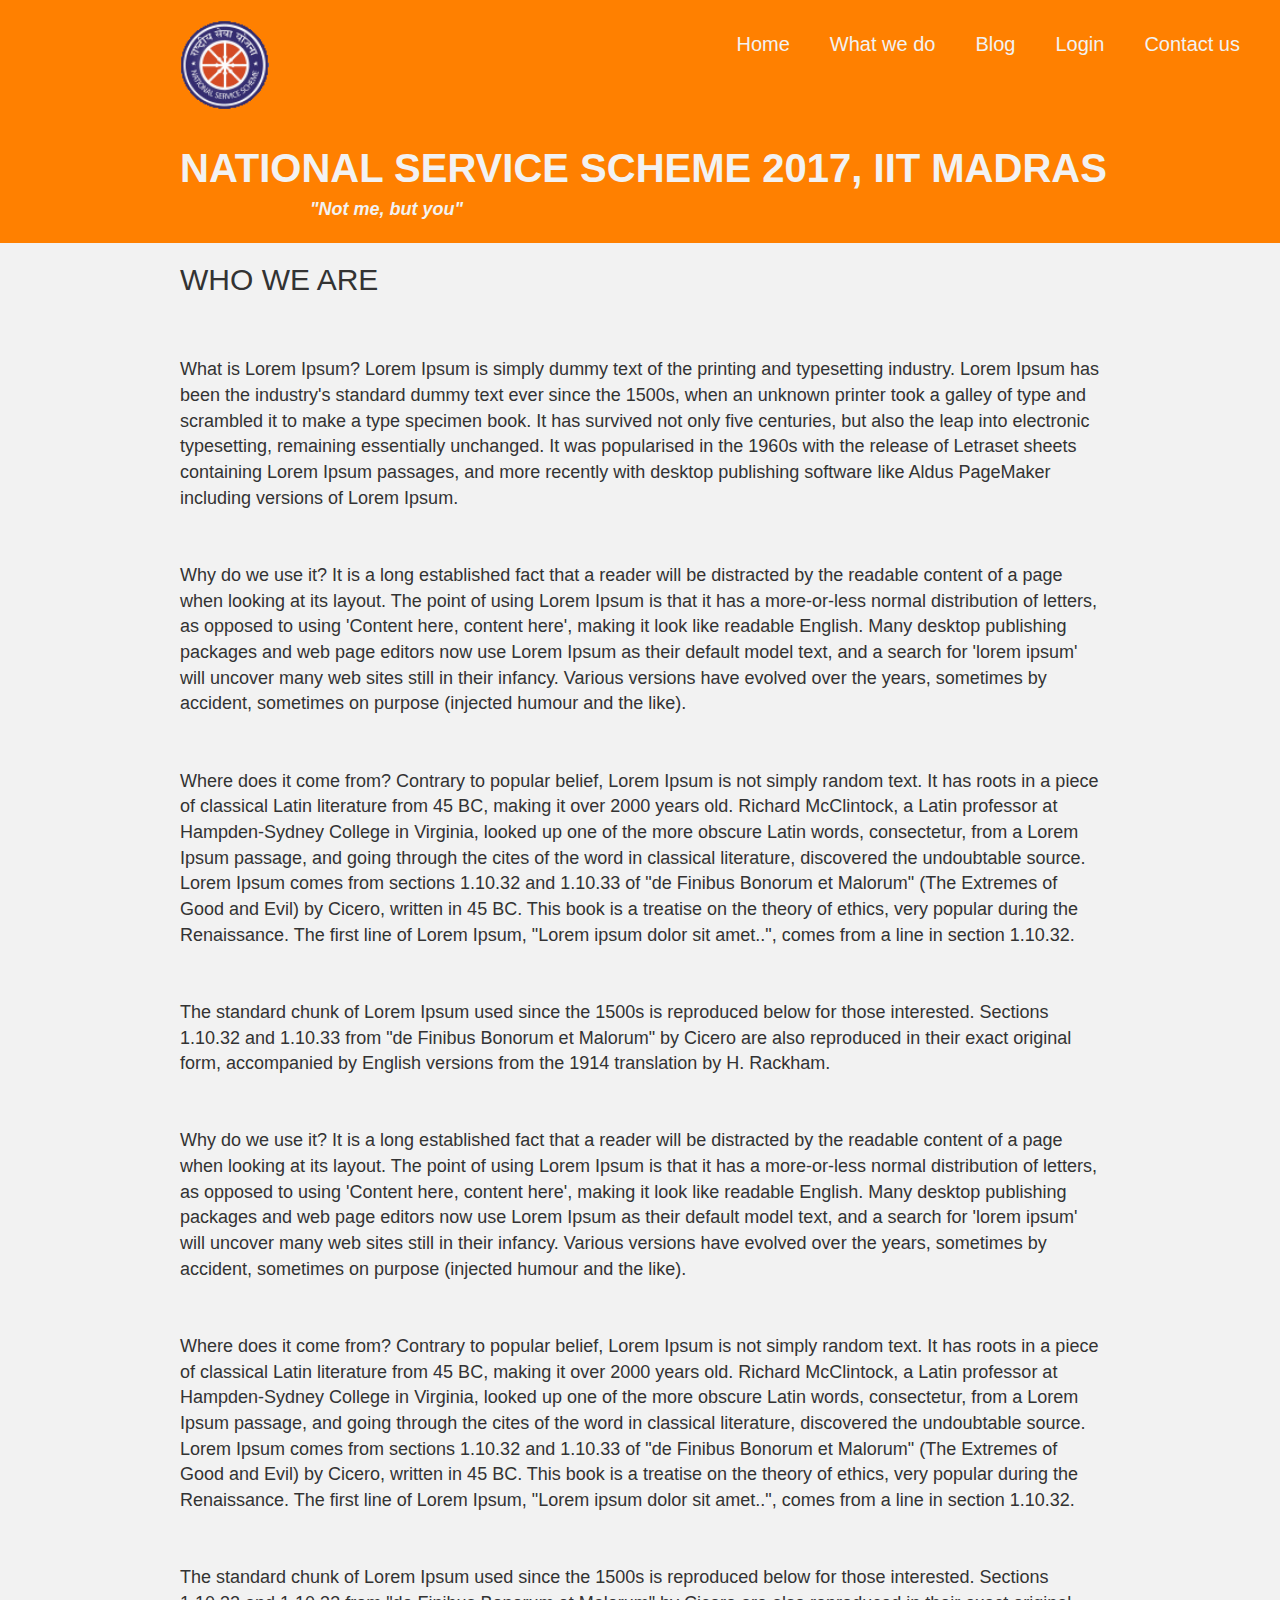
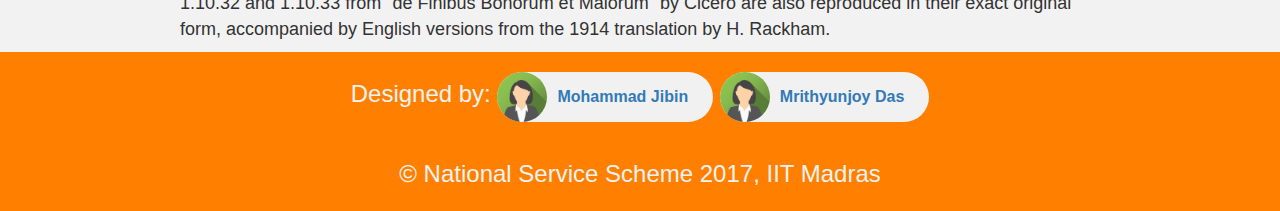
<file: index.html>
<!DOCTYPE html>
<html>
<head>

	<meta charset="utf-8">
	<meta name="viewport" content="width=device-width, initial-scale=1">
	<link rel="stylesheet" href="https://maxcdn.bootstrapcdn.com/bootstrap/3.3.7/css/bootstrap.min.css">	
	<link rel="stylesheet" href="stsh.css">
	<link rel="shortcut icon" type="image/x-icon" href="nss-symbol.gif" />
	<script src="https://ajax.googleapis.com/ajax/libs/jquery/3.2.1/jquery.min.js"></script>
	<script src="https://maxcdn.bootstrapcdn.com/bootstrap/3.3.7/js/bootstrap.min.js"></script>
	<title>National Service Scheme 2017</title>

</head>

<body>

	<div class="topnav" id="myTopnav" style="padding:20px 20px 20px 180px">
		<img src="nss-symbol.gif" height="90"; width="90"></img>
		<a href="contact6.html">Contact us</a>
		<a href="login1.html">Login</a>
		<a href="blog1.html">Blog</a>
		<a href="about.html">What we do</a>
		<a href="#home">Home</a>
		<a href="javascript:void(0);" style="font-size:15px;" class="icon" onclick="myFunction()">&#9776;</a>
	</div>

	<header class="extranav" id="home">
	<b>NATIONAL SERVICE SCHEME 2017, IIT MADRAS
	<div style="font-size:18px; padding-left:130px; padding-bottom:20px"><i>"Not me, but you"</i></div></b>
	</header>

	<h2 style="padding-left:180px">WHO WE ARE</h2>
	<p style="font-size:18px; padding:0px 180px 0px 180px">
	<br><br>
	What is Lorem Ipsum?
	Lorem Ipsum is simply dummy text of the printing and typesetting industry. Lorem Ipsum has been the industry's standard dummy text ever since the 1500s, when an unknown printer took a galley of type and scrambled it to make a type specimen book. It has survived not only five centuries, but also the leap into electronic typesetting, remaining essentially unchanged. It was popularised in the 1960s with the release of Letraset sheets containing Lorem Ipsum passages, and more recently with desktop publishing software like Aldus PageMaker including versions of Lorem Ipsum.
	<br><br><br>
	Why do we use it?
	It is a long established fact that a reader will be distracted by the readable content of a page when looking at its layout. The point of using Lorem Ipsum is that it has a more-or-less normal distribution of letters, as opposed to using 'Content here, content here', making it look like readable English. Many desktop publishing packages and web page editors now use Lorem Ipsum as their default model text, and a search for 'lorem ipsum' will uncover many web sites still in their infancy. Various versions have evolved over the years, sometimes by accident, sometimes on purpose (injected humour and the like).
	<br><br><br>
	Where does it come from?
	Contrary to popular belief, Lorem Ipsum is not simply random text. It has roots in a piece of classical Latin literature from 45 BC, making it over 2000 years old. Richard McClintock, a Latin professor at Hampden-Sydney College in Virginia, looked up one of the more obscure Latin words, consectetur, from a Lorem Ipsum passage, and going through the cites of the word in classical literature, discovered the undoubtable source. Lorem Ipsum comes from sections 1.10.32 and 1.10.33 of "de Finibus Bonorum et Malorum" (The Extremes of Good and Evil) by Cicero, written in 45 BC. This book is a treatise on the theory of ethics, very popular during the Renaissance. The first line of Lorem Ipsum, "Lorem ipsum dolor sit amet..", comes from a line in section 1.10.32.
	<br><br><br>
	The standard chunk of Lorem Ipsum used since the 1500s is reproduced below for those interested. Sections 1.10.32 and 1.10.33 from "de Finibus Bonorum et Malorum" by Cicero are also reproduced in their exact original form, accompanied by English versions from the 1914 translation by H. Rackham.
	<br><br><br>
	Why do we use it?
	It is a long established fact that a reader will be distracted by the readable content of a page when looking at its layout. The point of using Lorem Ipsum is that it has a more-or-less normal distribution of letters, as opposed to using 'Content here, content here', making it look like readable English. Many desktop publishing packages and web page editors now use Lorem Ipsum as their default model text, and a search for 'lorem ipsum' will uncover many web sites still in their infancy. Various versions have evolved over the years, sometimes by accident, sometimes on purpose (injected humour and the like).
	<br><br><br>
	Where does it come from?
	Contrary to popular belief, Lorem Ipsum is not simply random text. It has roots in a piece of classical Latin literature from 45 BC, making it over 2000 years old. Richard McClintock, a Latin professor at Hampden-Sydney College in Virginia, looked up one of the more obscure Latin words, consectetur, from a Lorem Ipsum passage, and going through the cites of the word in classical literature, discovered the undoubtable source. Lorem Ipsum comes from sections 1.10.32 and 1.10.33 of "de Finibus Bonorum et Malorum" (The Extremes of Good and Evil) by Cicero, written in 45 BC. This book is a treatise on the theory of ethics, very popular during the Renaissance. The first line of Lorem Ipsum, "Lorem ipsum dolor sit amet..", comes from a line in section 1.10.32.
	<br><br><br>
	The standard chunk of Lorem Ipsum used since the 1500s is reproduced below for those interested. Sections 1.10.32 and 1.10.33 from "de Finibus Bonorum et Malorum" by Cicero are also reproduced in their exact original form, accompanied by English versions from the 1914 translation by H. Rackham.</p>
	
	<footer class="site-footer">
		
		Designed by: 
		<div class="chip">
			<a href="MoJi7.html">
				<img src="img_avatar2.png" alt="Person" width="96" height="96">
				<b>Mohammad Jibin</b>
			</a>
		</div>
		<div class="chip"">
			<a href="JDas.html">
				<img src="img_avatar2.png" alt="Person" width="96" height="96">
				<b>Mrithyunjoy Das</b>
			</a>
		</div>
		<br><br>
		<center>© National Service Scheme 2017, IIT Madras</center>
		
	</footer>
	
	<script>
	
		function myFunction() {
		var x = document.getElementById("myTopnav");
		if (x.className === "topnav") {
			x.className += " responsive";
		} else {
			x.className = "topnav";
		}
	}
	
	</script>
	
</body>

</html>
</file>
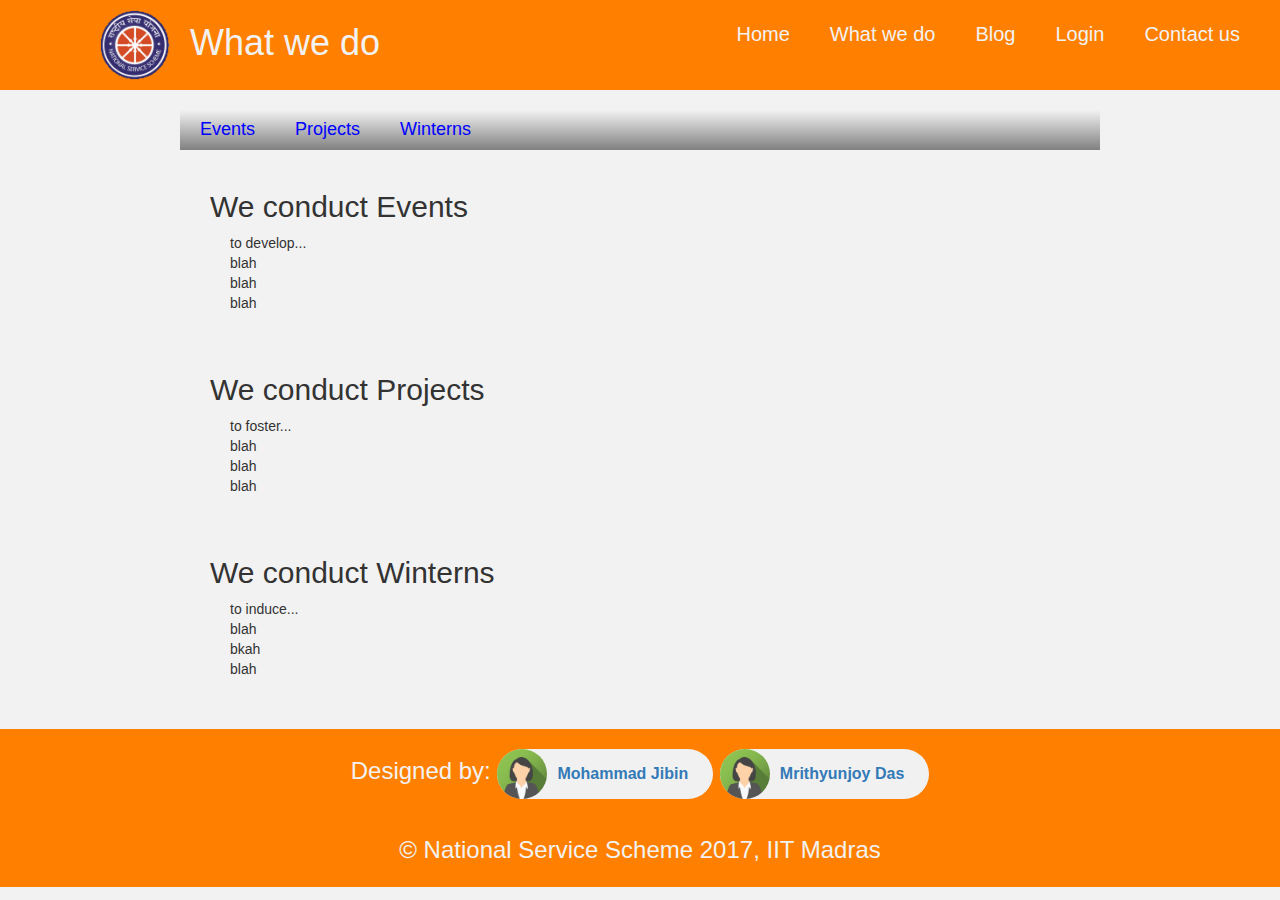
<file: about.html>
﻿<!DOCTYPE html>
<html>
<head>

	<meta charset="utf-8">
	<meta name="viewport" content="width=device-width, initial-scale=1">
	<link rel="stylesheet" href="https://maxcdn.bootstrapcdn.com/bootstrap/3.3.7/css/bootstrap.min.css">	
	<link rel="stylesheet" href="stsh.css">
	<link rel="shortcut icon" type="image/x-icon" href="nss-symbol.gif" />
	<script src="https://ajax.googleapis.com/ajax/libs/jquery/3.2.1/jquery.min.js"></script>
	<script src="https://maxcdn.bootstrapcdn.com/bootstrap/3.3.7/js/bootstrap.min.js"></script>
	<title>National Service Scheme 2017</title>

<style>

ul {
    list-style-type: none;
    margin: 0;
    padding: 0;
    overflow: hidden;
}

li {
    float: left;
}

li a {
	color: blue;
    display: block;
    padding: 8px;
	text-align: center;
	padding: 10px 20px;
	text-decoration: none;
}

li a.active {
    background-color: #4CAF50;
    color: white;
}

li a:hover:not(.active) {
    background-color: #ccc;
    color: white;
}

#grad1 {
    background: #f2f2f2; /* For browsers that do not support gradients */
    background: -webkit-linear-gradient(#f2f2f2, greyw); /* For Safari 5.1 to 6.0 */
    background: -o-linear-gradient(#f2f2f2, grey); /* For Opera 11.1 to 12.0 */
    background: -moz-linear-gradient(#f2f2f2, grey); /* For Firefox 3.6 to 15 */
    background: linear-gradient(#f2f2f2, grey); /* Standard syntax (must be last) */
}

.adj {
	padding: 0px 180px 0px 30px;
}

</style>
</head>
<body>

	<div class="topnav" id="myTopnav" style="padding:10px 20px 10px 100px">
		<img src="nss-symbol.gif" height="70"; width="70"></img>What we do
		<a href="contact6.html">Contact us</a>
		<a href="login1.html">Login</a>
		<a href="blog1.html">Blog</a>
		<a href="about.html">What we do</a>
		<a href="index.html">Home</a>
		<a href="javascript:void(0);" style="font-size:15px;" class="icon" onclick="myFunction()">&#9776;</a>
	</div>

<div style="padding:100px 180px 0px 180px">
<div id="grad1">
	<h4>
		<ul>
			<li class="active" style="display:none"><a data-toggle="tab" href="#home"></a></li>
			<li><a data-toggle="tab" href="#events">Events</a></li>
			<li><a data-toggle="tab" href="#projects">Projects</a></li>
			<li><a data-toggle="tab" href="#winterns">Winterns</a></li>
		</ul>
    </h4>
</div>
<div class="adj">

			<div class="tab-content">

				<div id="home" class="tab-pane fade in active">
				
					<h2 style="padding-top:20px">We conduct Events</h2><p style="padding-left:20px">to develop...<br>blah<br>blah<br>blah<br><br><br></p>
					<h2>We conduct Projects</h2><p style="padding-left:20px">to foster...<br>blah<br>blah<br>blah<br><br><br></p>
					<h2>We conduct Winterns</h2><p style="padding-left:20px">to induce...<br>blah<br>bkah<br>blah<br><br><br></p>
					
				</div>

				<div id="events" class="tab-pane fade" style="height:400px">

					<h3>Events</h3>

					<p>Lorem ipsum dolor sit amet, consectetur adipisicing elit, sed do eiusmod tempor incididunt ut labore et dolore magna aliqua.</p>
    			</div>

				<div id="projects" class="tab-pane fade" style="height:400px">

					<h3>Projects</h3>

					<p>Ut enim ad minim veniam, quis nostrud exercitation ullamco laboris nisi ut aliquip ex ea commodo consequat.</p>

				</div>

				<div id="winterns" class="tab-pane fade" style="height:400px">

					<h3>Winterns</h3>

					<p>Sed ut perspiciatis unde omnis iste natus error sit voluptatem accusantium doloremque laudantium, totam rem aperiam.</p>

				</div>

			</div>

</div>
</div>

	<footer class="site-footer">
		
		Designed by: 
		<div class="chip">
			<a href="MoJi7.html">
				<img src="img_avatar2.png" alt="Person" width="96" height="96">
				<b>Mohammad Jibin</b>
			</a>
		</div>
		<div class="chip"">
			<a href="JDas.html">
				<img src="img_avatar2.png" alt="Person" width="96" height="96">
				<b>Mrithyunjoy Das</b>
			</a>
		</div>
		<br><br>
		<center>© National Service Scheme 2017, IIT Madras</center>
		
	</footer>
	
	<script>
	
		function myFunction() {
		var x = document.getElementById("myTopnav");
		if (x.className === "topnav") {
			x.className += " responsive";
		} else {
			x.className = "topnav";
		}
	}
	
	</script>
	
</body>
</html>
</file>
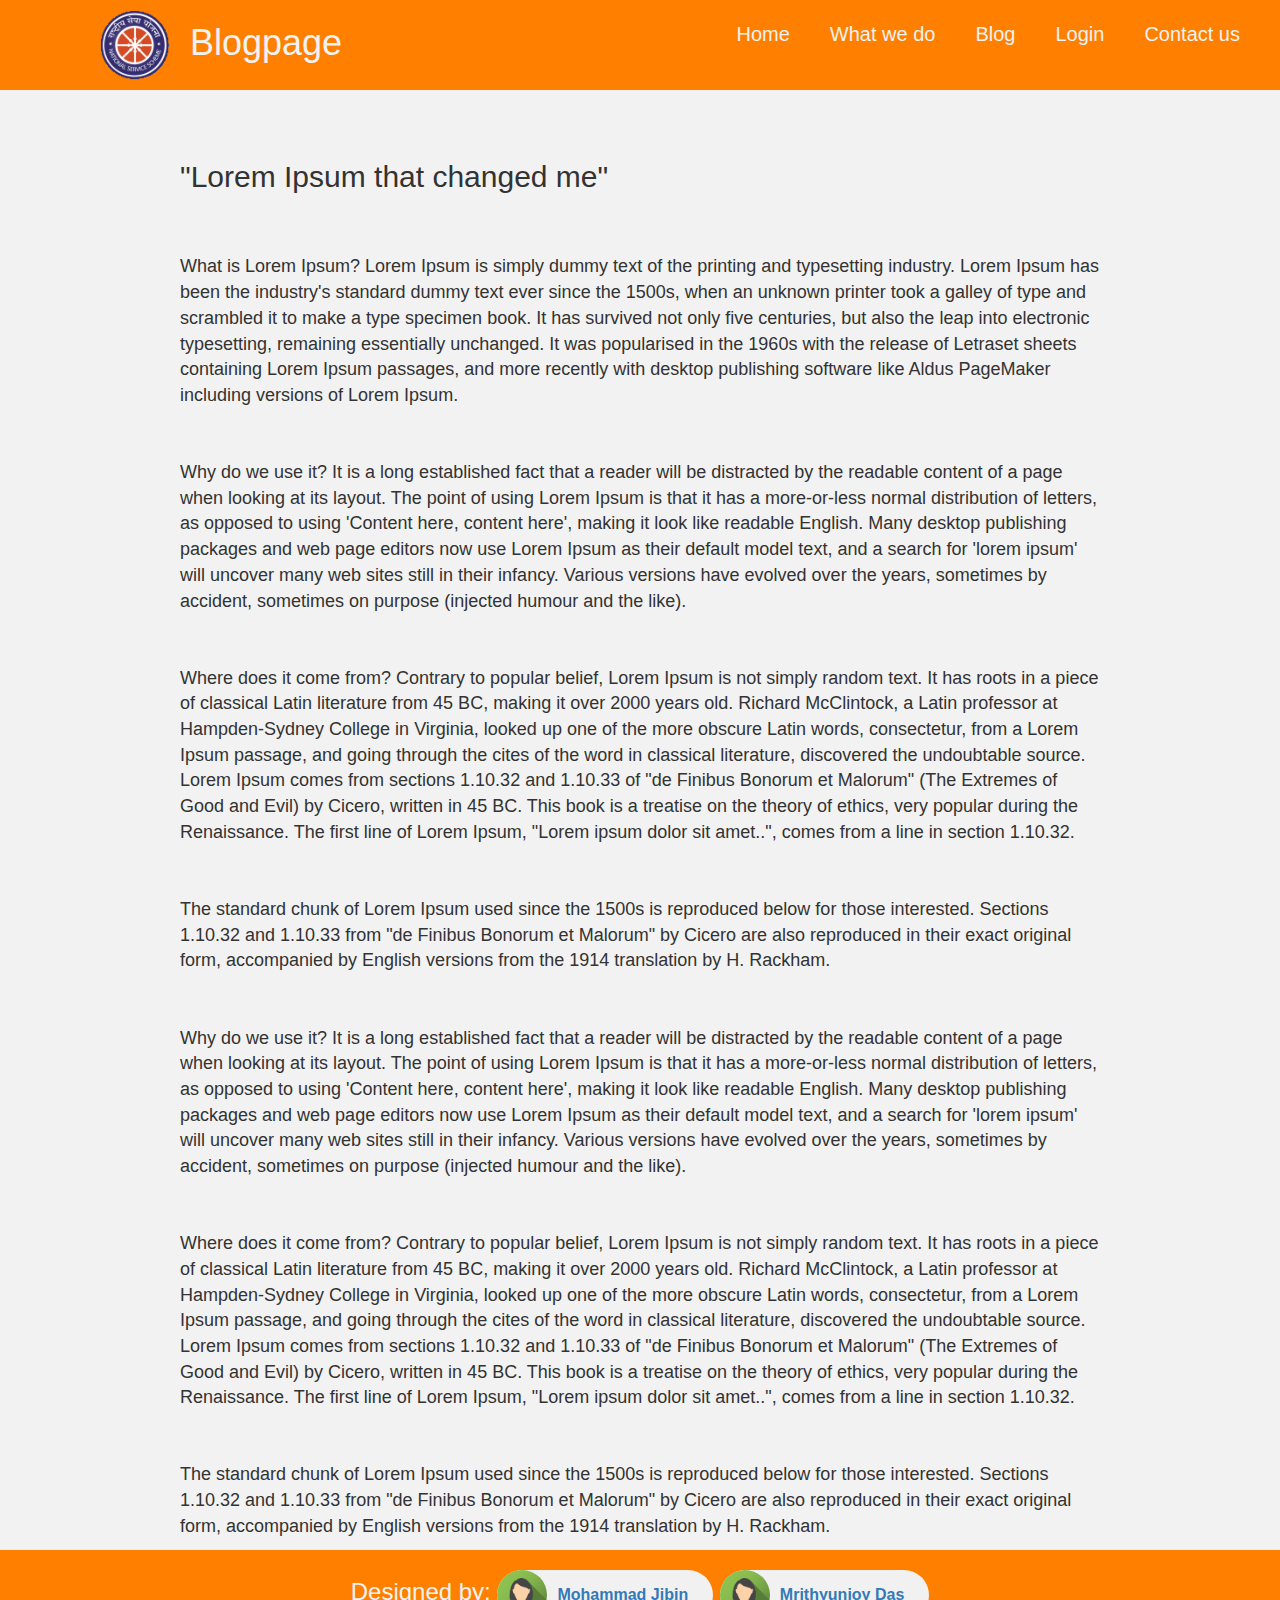
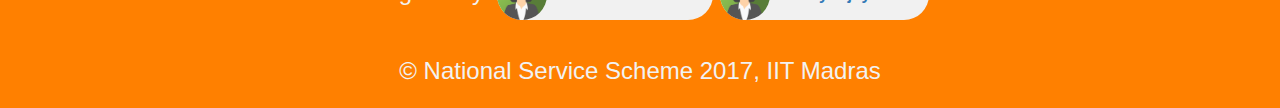
<file: blog1.html>
﻿<!DOCTYPE html>
<html>
<head>

	<meta charset="utf-8">
	<meta name="viewport" content="width=device-width, initial-scale=1">
	<link rel="stylesheet" href="https://maxcdn.bootstrapcdn.com/bootstrap/3.3.7/css/bootstrap.min.css">	
	<link rel="stylesheet" href="stsh.css">
	<link rel="shortcut icon" type="image/x-icon" href="nss-symbol.gif" />
	<script src="https://ajax.googleapis.com/ajax/libs/jquery/3.2.1/jquery.min.js"></script>
	<script src="https://maxcdn.bootstrapcdn.com/bootstrap/3.3.7/js/bootstrap.min.js"></script>
	<title>National Service Scheme 2017</title>

</head>

<body>
	<div class="topnav" id="myTopnav" style="padding:10px 20px 10px 100px">
		<img src="nss-symbol.gif" height="70"; width="70"></img>Blogpage
		<a href="contact6.html">Contact us</a>
		<a href="login1.html">Login</a>
		<a href="blog1.html">Blog</a>
		<a href="about.html">What we do</a>
		<a href="index.html">Home</a>
		<a href="javascript:void(0);" style="font-size:15px;" class="icon" onclick="myFunction()">&#9776;</a>
	</div>

<div class="container-class" id="blog">
<!--	<div class="row">
		<div class="col-sm-6">-->
			<h2 style="padding:140px 0px 0px 180px">"Lorem Ipsum that changed me"</h2>
			<p style="font-size:18px; padding:0px 180px 0px 180px">
			<br><br>
			What is Lorem Ipsum?
			Lorem Ipsum is simply dummy text of the printing and typesetting industry. Lorem Ipsum has been the industry's standard dummy text ever since the 1500s, when an unknown printer took a galley of type and scrambled it to make a type specimen book. It has survived not only five centuries, but also the leap into electronic typesetting, remaining essentially unchanged. It was popularised in the 1960s with the release of Letraset sheets containing Lorem Ipsum passages, and more recently with desktop publishing software like Aldus PageMaker including versions of Lorem Ipsum.
			<br><br><br>
			Why do we use it?
			It is a long established fact that a reader will be distracted by the readable content of a page when looking at its layout. The point of using Lorem Ipsum is that it has a more-or-less normal distribution of letters, as opposed to using 'Content here, content here', making it look like readable English. Many desktop publishing packages and web page editors now use Lorem Ipsum as their default model text, and a search for 'lorem ipsum' will uncover many web sites still in their infancy. Various versions have evolved over the years, sometimes by accident, sometimes on purpose (injected humour and the like).
			<br><br><br>
			Where does it come from?
			Contrary to popular belief, Lorem Ipsum is not simply random text. It has roots in a piece of classical Latin literature from 45 BC, making it over 2000 years old. Richard McClintock, a Latin professor at Hampden-Sydney College in Virginia, looked up one of the more obscure Latin words, consectetur, from a Lorem Ipsum passage, and going through the cites of the word in classical literature, discovered the undoubtable source. Lorem Ipsum comes from sections 1.10.32 and 1.10.33 of "de Finibus Bonorum et Malorum" (The Extremes of Good and Evil) by Cicero, written in 45 BC. This book is a treatise on the theory of ethics, very popular during the Renaissance. The first line of Lorem Ipsum, "Lorem ipsum dolor sit amet..", comes from a line in section 1.10.32.
			<br><br><br>
			The standard chunk of Lorem Ipsum used since the 1500s is reproduced below for those interested. Sections 1.10.32 and 1.10.33 from "de Finibus Bonorum et Malorum" by Cicero are also reproduced in their exact original form, accompanied by English versions from the 1914 translation by H. Rackham.
			<br><br><br>
			Why do we use it?
			It is a long established fact that a reader will be distracted by the readable content of a page when looking at its layout. The point of using Lorem Ipsum is that it has a more-or-less normal distribution of letters, as opposed to using 'Content here, content here', making it look like readable English. Many desktop publishing packages and web page editors now use Lorem Ipsum as their default model text, and a search for 'lorem ipsum' will uncover many web sites still in their infancy. Various versions have evolved over the years, sometimes by accident, sometimes on purpose (injected humour and the like).
			<br><br><br>
			Where does it come from?
			Contrary to popular belief, Lorem Ipsum is not simply random text. It has roots in a piece of classical Latin literature from 45 BC, making it over 2000 years old. Richard McClintock, a Latin professor at Hampden-Sydney College in Virginia, looked up one of the more obscure Latin words, consectetur, from a Lorem Ipsum passage, and going through the cites of the word in classical literature, discovered the undoubtable source. Lorem Ipsum comes from sections 1.10.32 and 1.10.33 of "de Finibus Bonorum et Malorum" (The Extremes of Good and Evil) by Cicero, written in 45 BC. This book is a treatise on the theory of ethics, very popular during the Renaissance. The first line of Lorem Ipsum, "Lorem ipsum dolor sit amet..", comes from a line in section 1.10.32.
			<br><br><br>
			The standard chunk of Lorem Ipsum used since the 1500s is reproduced below for those interested. Sections 1.10.32 and 1.10.33 from "de Finibus Bonorum et Malorum" by Cicero are also reproduced in their exact original form, accompanied by English versions from the 1914 translation by H. Rackham.</p>
<!--		</div>
		<div class="col-sm-6" style="border-left:1px solid gray">
			<h2 style="padding:140px 0px 0px 180px">"Lorem Ipsum that changed me"</h2>
			<p style="font-size:18px; padding:0px 180px 0px 180px">
			<br><br>
			What is Lorem Ipsum?
			Lorem Ipsum is simply dummy text of the printing and typesetting industry. Lorem Ipsum has been the industry's standard dummy text ever since the 1500s, when an unknown printer took a galley of type and scrambled it to make a type specimen book. It has survived not only five centuries, but also the leap into electronic typesetting, remaining essentially unchanged. It was popularised in the 1960s with the release of Letraset sheets containing Lorem Ipsum passages, and more recently with desktop publishing software like Aldus PageMaker including versions of Lorem Ipsum.
			<br><br><br>
			Why do we use it?
			It is a long established fact that a reader will be distracted by the readable content of a page when looking at its layout. The point of using Lorem Ipsum is that it has a more-or-less normal distribution of letters, as opposed to using 'Content here, content here', making it look like readable English. Many desktop publishing packages and web page editors now use Lorem Ipsum as their default model text, and a search for 'lorem ipsum' will uncover many web sites still in their infancy. Various versions have evolved over the years, sometimes by accident, sometimes on purpose (injected humour and the like).
			<br><br><br>
			Where does it come from?
			Contrary to popular belief, Lorem Ipsum is not simply random text. It has roots in a piece of classical Latin literature from 45 BC, making it over 2000 years old. Richard McClintock, a Latin professor at Hampden-Sydney College in Virginia, looked up one of the more obscure Latin words, consectetur, from a Lorem Ipsum passage, and going through the cites of the word in classical literature, discovered the undoubtable source. Lorem Ipsum comes from sections 1.10.32 and 1.10.33 of "de Finibus Bonorum et Malorum" (The Extremes of Good and Evil) by Cicero, written in 45 BC. This book is a treatise on the theory of ethics, very popular during the Renaissance. The first line of Lorem Ipsum, "Lorem ipsum dolor sit amet..", comes from a line in section 1.10.32.
			<br><br><br>
			The standard chunk of Lorem Ipsum used since the 1500s is reproduced below for those interested. Sections 1.10.32 and 1.10.33 from "de Finibus Bonorum et Malorum" by Cicero are also reproduced in their exact original form, accompanied by English versions from the 1914 translation by H. Rackham.
			<br><br><br>
			Why do we use it?
			It is a long established fact that a reader will be distracted by the readable content of a page when looking at its layout. The point of using Lorem Ipsum is that it has a more-or-less normal distribution of letters, as opposed to using 'Content here, content here', making it look like readable English. Many desktop publishing packages and web page editors now use Lorem Ipsum as their default model text, and a search for 'lorem ipsum' will uncover many web sites still in their infancy. Various versions have evolved over the years, sometimes by accident, sometimes on purpose (injected humour and the like).
			<br><br><br>
			Where does it come from?
			Contrary to popular belief, Lorem Ipsum is not simply random text. It has roots in a piece of classical Latin literature from 45 BC, making it over 2000 years old. Richard McClintock, a Latin professor at Hampden-Sydney College in Virginia, looked up one of the more obscure Latin words, consectetur, from a Lorem Ipsum passage, and going through the cites of the word in classical literature, discovered the undoubtable source. Lorem Ipsum comes from sections 1.10.32 and 1.10.33 of "de Finibus Bonorum et Malorum" (The Extremes of Good and Evil) by Cicero, written in 45 BC. This book is a treatise on the theory of ethics, very popular during the Renaissance. The first line of Lorem Ipsum, "Lorem ipsum dolor sit amet..", comes from a line in section 1.10.32.
			<br><br><br>
			The standard chunk of Lorem Ipsum used since the 1500s is reproduced below for those interested. Sections 1.10.32 and 1.10.33 from "de Finibus Bonorum et Malorum" by Cicero are also reproduced in their exact original form, accompanied by English versions from the 1914 translation by H. Rackham.</p>
		</div>
	</div>-->
</div>
	
	<footer class="site-footer">
		
		Designed by: 
		<div class="chip">
			<a href="MoJi7.html">
				<img src="img_avatar2.png" alt="Person" width="96" height="96">
				<b>Mohammad Jibin</b>
			</a>
		</div>
		<div class="chip"">
			<a href="JDas.html">
				<img src="img_avatar2.png" alt="Person" width="96" height="96">
				<b>Mrithyunjoy Das</b>
			</a>
		</div>
		<br><br>
		<center>© National Service Scheme 2017, IIT Madras</center>
		
	</footer>
	
	<script>
	
		function myFunction() {
		var x = document.getElementById("myTopnav");
		if (x.className === "topnav") {
			x.className += " responsive";
		} else {
			x.className = "topnav";
		}
	}
	
	</script>
	

</body>
</html>
</file>
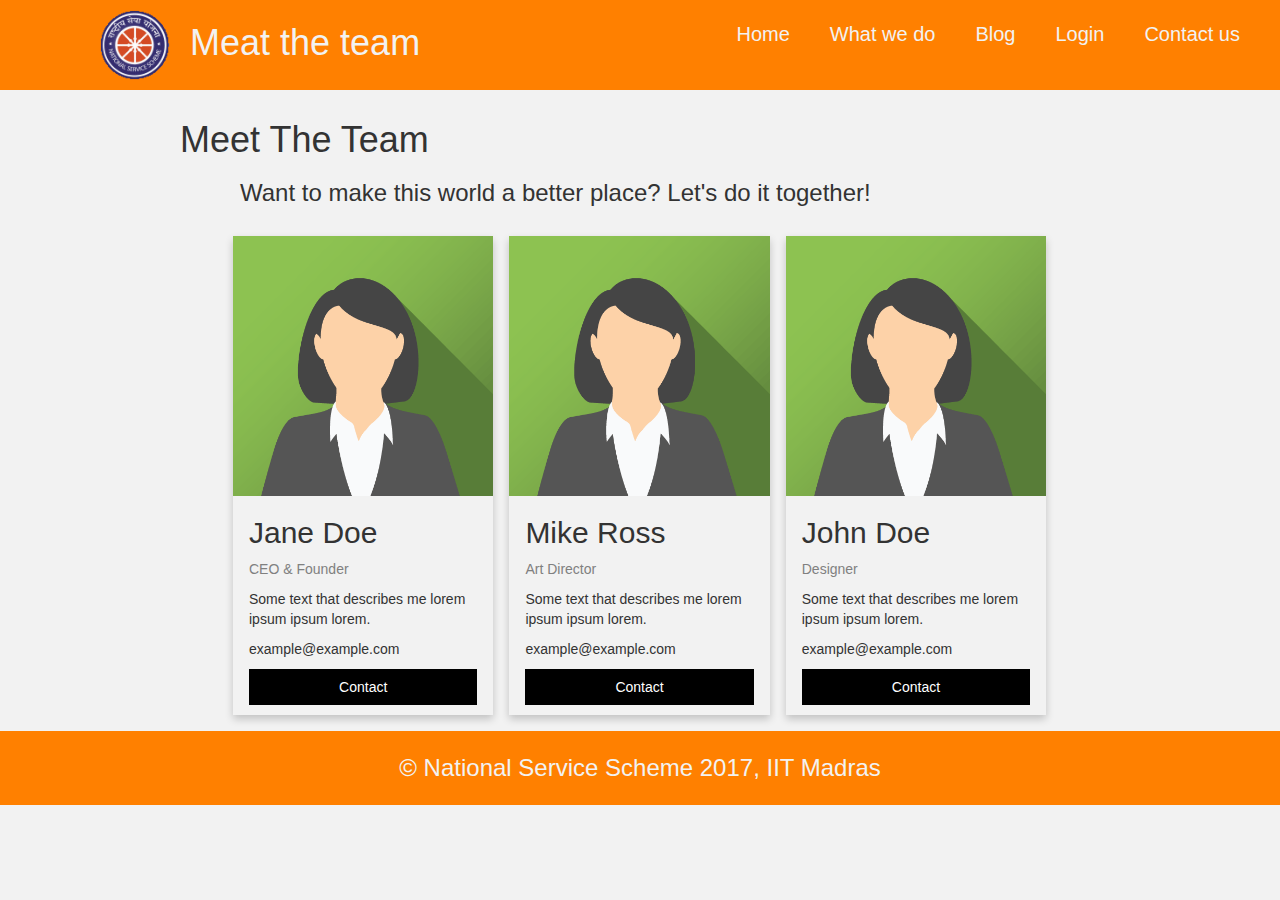
<file: contact1.html>
<!DOCTYPE html>
<html>
<head>
<style>
html {
  box-sizing: border-box;
}

*, *:before, *:after {
  box-sizing: inherit;
}

.column {
  float: left;
  width: 33.3%;
  margin-bottom: 16px;
  padding: 0 8px;
}

@media (max-width: 650px) {
  .column {
    width: 100%;
    display: block;
  }
}

.card {
  box-shadow: 0 4px 8px 0 rgba(0, 0, 0, 0.2);
}

.container1 {
  padding: 0 16px;
}

.container1::after, .row::after {
  content: "";
  clear: both;
  display: table;
}

.title {
  color: grey;
}

.button {
  border: none;
  outline: 0;
  display: inline-block;
  padding: 8px;
  color: white;
  background-color: #000;
  text-align: center;
  cursor: pointer;
  width: 100%;
}

.button:hover {
  background-color: #555;
}

img.avatar {
	width:100%;
	height:100%;
}

</style>

	<meta charset="utf-8">
	<meta name="viewport" content="width=device-width, initial-scale=1">
	<link rel="stylesheet" href="https://maxcdn.bootstrapcdn.com/bootstrap/3.3.7/css/bootstrap.min.css">	
	<link rel="stylesheet" href="stsh.css">
	<link rel="shortcut icon" type="image/x-icon" href="nss-symbol.gif" />
	<script src="https://ajax.googleapis.com/ajax/libs/jquery/3.2.1/jquery.min.js"></script>
	<script src="https://maxcdn.bootstrapcdn.com/bootstrap/3.3.7/js/bootstrap.min.js"></script>
	<title>National Service Scheme 2017</title>

</head>
<body>

	<div class="topnav" id="myTopnav" style="padding:10px 20px 10px 100px">
		<img src="nss-symbol.gif" height="70"; width="70"></img>Meat the team
		<a href="contact6.html">Contact us</a>
		<a href="login1.html">Login</a>
		<a href="blog1.html">Blog</a>
		<a href="about.html">What we do</a>
		<a href="index.html">Home</a>
		<a href="javascript:void(0);" style="font-size:15px;" class="icon" onclick="myFunction()">&#9776;</a>
	</div>

<h1 style="padding:100px 0px 0px 180px">Meet The Team</h1>
<h3 style="padding:0px 0px 0px 240px">Want to make this world a better place? Let's do it together!</h3>
<br>

<div class="row" style="padding:0px 240px 0px 240px">
  <div class="column">
    <div class="card">
      <img src="img_avatar2.png" alt="Jane" class="avatar">
      <div class="container1">
        <h2>Jane Doe</h2>
        <p class="title">CEO & Founder</p>
        <p>Some text that describes me lorem ipsum ipsum lorem.</p>
        <p>example@example.com</p>
        <p><button class="button">Contact</button></p>
      </div>
    </div>
  </div>

  <div class="column">
    <div class="card">
      <img src="img_avatar2.png" alt="Mike" class="avatar">
      <div class="container1">
        <h2>Mike Ross</h2>
        <p class="title">Art Director</p>
        <p>Some text that describes me lorem ipsum ipsum lorem.</p>
        <p>example@example.com</p>
        <p><button class="button">Contact</button></p>
      </div>
    </div>
  </div>
  <div class="column">
    <div class="card">
      <img src="img_avatar2.png" alt="John" class="avatar">
      <div class="container1">
        <h2>John Doe</h2>
        <p class="title">Designer</p>
        <p>Some text that describes me lorem ipsum ipsum lorem.</p>
        <p>example@example.com</p>
        <p><button class="button">Contact</button></p>
      </div>
    </div>
  </div>
</div>

	<footer class="site-footer" align="right">
		
		<center>© National Service Scheme 2017, IIT Madras</center>
		
	</footer>
	
	<script>
	
		function myFunction() {
		var x = document.getElementById("myTopnav");
		if (x.className === "topnav") {
			x.className += " responsive";
		} else {
			x.className = "topnav";
		}
	}
	
	</script>

</body>
</html>
</file>
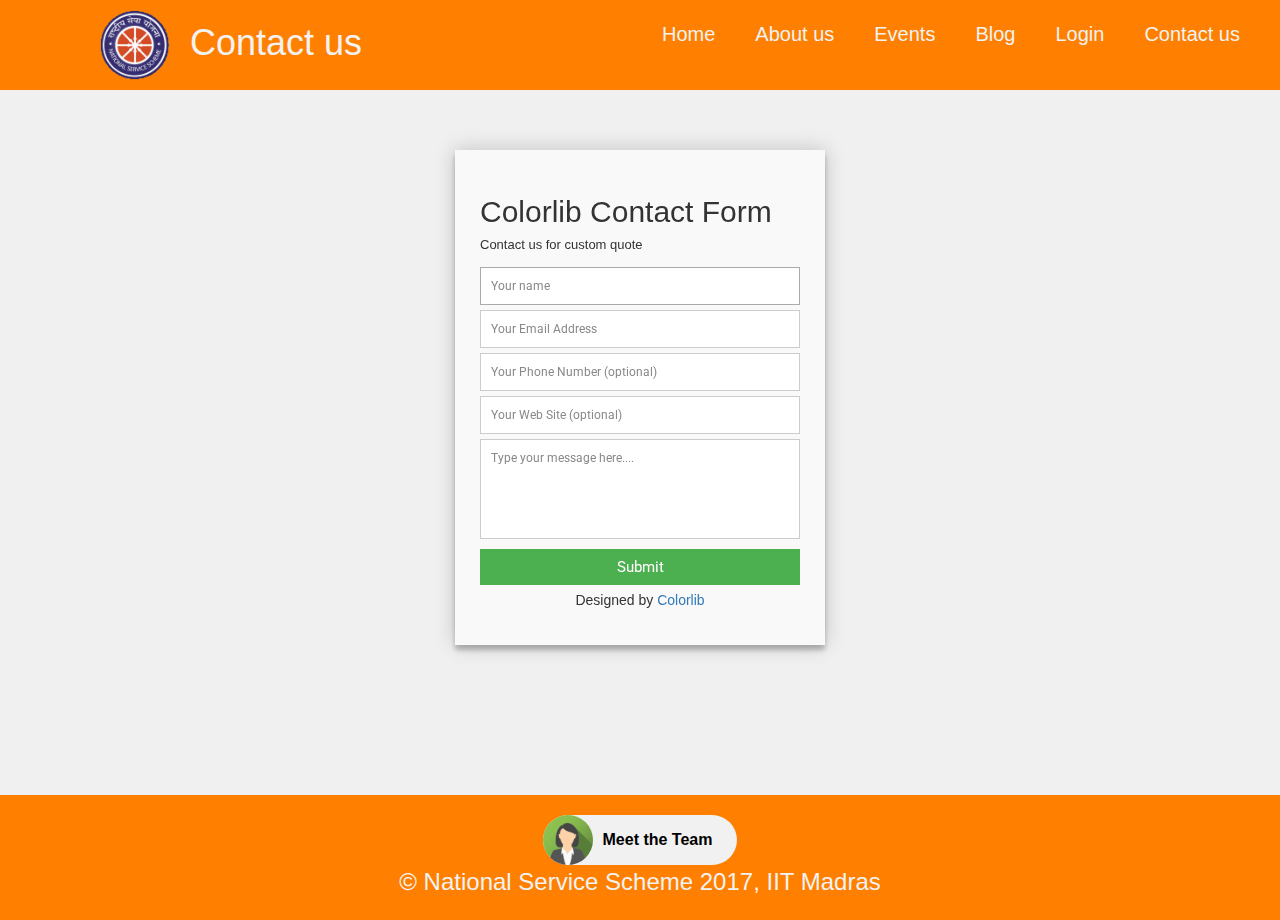
<file: contact3.html>
<!DOCTYPE html>
<html>
<head>

<style>

@import url(https://fonts.googleapis.com/css?family=Roboto:400,300,600,400italic);
* {
  margin: 0;
  padding: 0;
  box-sizing: border-box;
  -webkit-box-sizing: border-box;
  -moz-box-sizing: border-box;
  -webkit-font-smoothing: antialiased;
  -moz-font-smoothing: antialiased;
  -o-font-smoothing: antialiased;
  font-smoothing: antialiased;
  text-rendering: optimizeLegibility;
}

body {
  font-family: "Roboto", Helvetica, Arial, sans-serif;
  font-weight: 100;
  font-size: 12px;
  line-height: 30px;
  color: #777;
  background: #4CAF50;
}

.container {
  max-width: 400px;
  width: 100%;
  margin: 0 auto;
  position: relative;
}

#contact input[type="text"],
#contact input[type="email"],
#contact input[type="tel"],
#contact input[type="url"],
#contact textarea,
#contact button[type="submit"] {
  font: 400 12px/16px "Roboto", Helvetica, Arial, sans-serif;
}

#contact {
  background: #F9F9F9;
  padding: 25px;
  margin: 150px 0;
  box-shadow: 0 0 20px 0 rgba(0, 0, 0, 0.2), 0 5px 5px 0 rgba(0, 0, 0, 0.24);
}

#contact h3 {
  display: block;
  font-size: 30px;
  font-weight: 300;
  margin-bottom: 10px;
}

#contact h4 {
  margin: 5px 0 15px;
  display: block;
  font-size: 13px;
  font-weight: 400;
}

fieldset {
  border: medium none !important;
  margin: 0 0 10px;
  min-width: 100%;
  padding: 0;
  width: 100%;
}

#contact input[type="text"],
#contact input[type="email"],
#contact input[type="tel"],
#contact input[type="url"],
#contact textarea {
  width: 100%;
  border: 1px solid #ccc;
  background: #FFF;
  margin: 0 0 5px;
  padding: 10px;
}

#contact input[type="text"]:hover,
#contact input[type="email"]:hover,
#contact input[type="tel"]:hover,
#contact input[type="url"]:hover,
#contact textarea:hover {
  -webkit-transition: border-color 0.3s ease-in-out;
  -moz-transition: border-color 0.3s ease-in-out;
  transition: border-color 0.3s ease-in-out;
  border: 1px solid #aaa;
}

#contact textarea {
  height: 100px;
  max-width: 100%;
  resize: none;
}

#contact button[type="submit"] {
  cursor: pointer;
  width: 100%;
  border: none;
  background: #4CAF50;
  color: #FFF;
  margin: 0 0 5px;
  padding: 10px;
  font-size: 15px;
}

#contact button[type="submit"]:hover {
  background: #43A047;
  -webkit-transition: background 0.3s ease-in-out;
  -moz-transition: background 0.3s ease-in-out;
  transition: background-color 0.3s ease-in-out;
}

#contact button[type="submit"]:active {
  box-shadow: inset 0 1px 3px rgba(0, 0, 0, 0.5);
}

.copyright {
  text-align: center;
}

#contact input:focus,
#contact textarea:focus {
  outline: 0;
  border: 1px solid #aaa;
}

::-webkit-input-placeholder {
  color: #888;
}

:-moz-placeholder {
  color: #888;
}

::-moz-placeholder {
  color: #888;
}

:-ms-input-placeholder {
  color: #888;
}

</style>

	<meta charset="utf-8">
	<meta name="viewport" content="width=device-width, initial-scale=1">
	<link rel="stylesheet" href="https://maxcdn.bootstrapcdn.com/bootstrap/3.3.7/css/bootstrap.min.css">	
	<link rel="stylesheet" href="stsh.css">
	<link rel="shortcut icon" type="image/x-icon" href="nss-symbol.gif" />
	<script src="https://ajax.googleapis.com/ajax/libs/jquery/3.2.1/jquery.min.js"></script>
	<script src="https://maxcdn.bootstrapcdn.com/bootstrap/3.3.7/js/bootstrap.min.js"></script>
	<title>National Service Scheme 2017</title>

</head>

<body style="background-color:#f0f0f0">

	<div class="topnav" id="myTopnav" style="padding:10px 20px 10px 100px">
		<img src="nss-symbol.gif" height="70"; width="70"></img>Contact us
		<a href="trial.html">Contact us</a>
		<a href="login1.html">Login</a>
		<a href="#blog">Blog</a>
		<a href="#events">Events</a>
		<a href="#about">About us</a>
		<a href="nsstrial1.html">Home</a>
		<a href="javascript:void(0);" style="font-size:15px;" class="icon" onclick="myFunction()">&#9776;</a>
	</div>

<div class="container">  
  <form id="contact" action="" method="post">
    <h3>Colorlib Contact Form</h3>
    <h4>Contact us for custom quote</h4>
    <fieldset>
      <input placeholder="Your name" type="text" tabindex="1" required autofocus>
    </fieldset>
    <fieldset>
      <input placeholder="Your Email Address" type="email" tabindex="2" required>
    </fieldset>
    <fieldset>
      <input placeholder="Your Phone Number (optional)" type="tel" tabindex="3" required>
    </fieldset>
    <fieldset>
      <input placeholder="Your Web Site (optional)" type="url" tabindex="4" required>
    </fieldset>
    <fieldset>
      <textarea placeholder="Type your message here...." tabindex="5" required></textarea>
    </fieldset>
    <fieldset>
      <button name="submit" type="submit" id="contact-submit" data-submit="...Sending">Submit</button>
    </fieldset>
    <p class="copyright">Designed by <a href="https://colorlib.com" target="_blank" title="Colorlib">Colorlib</a></p>
  </form>
</div>

	<footer class="site-footer" align="right">
		
		<div class="chip">
			<img src="img_avatar2.png" alt="Person" width="96" height="96">
			<b>Meet the Team</b>
		</div>
		<br>
		<center>© National Service Scheme 2017, IIT Madras</center>
		
	</footer>
	
<script>
	
		function myFunction() {
		var x = document.getElementById("myTopnav");
		if (x.className === "topnav") {
			x.className += " responsive";
		} else {
			x.className = "topnav";
		}
	}
</script>
	
</body>
</html>
</file>
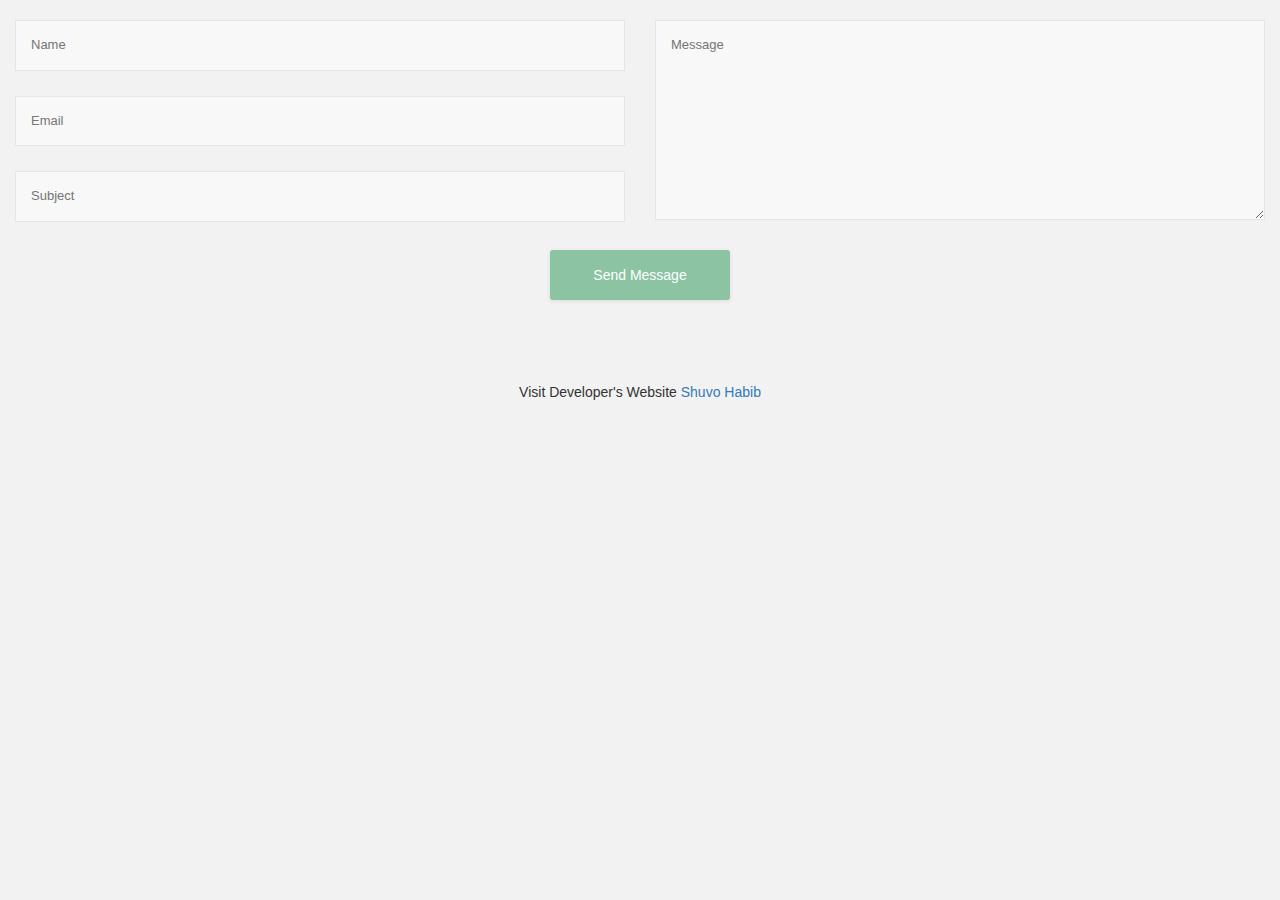
<file: contact4.html>
<!DOCTYPE html>
<html>
<head>

	<link rel="stylesheet" href="https://maxcdn.bootstrapcdn.com/bootstrap/3.3.0/css/bootstrap.min.css">

	<meta charset="utf-8">
	<meta name="viewport" content="width=device-width, initial-scale=1">
	<link rel="stylesheet" href="https://maxcdn.bootstrapcdn.com/bootstrap/3.3.7/css/bootstrap.min.css">	
	<link rel="stylesheet" href="stsh.css">
	<link rel="shortcut icon" type="image/x-icon" href="nss-symbol.gif" />
	<script src="https://ajax.googleapis.com/ajax/libs/jquery/3.2.1/jquery.min.js"></script>
	<script src="https://maxcdn.bootstrapcdn.com/bootstrap/3.3.7/js/bootstrap.min.js"></script>
	<title>National Service Scheme 2017</title>
	
<style>
 #contact{
    padding:10px 0 10px;
  }

  .contact-text{
    margin:45px auto;
  }

  .mail-message-area{
    width:100%;
    padding:0 15px;
  }

  .mail-message{
    width: 100%;
    background:rgba(255,255,255, 0.8) !important;
    -webkit-transition: all 0.7s;
    -moz-transition: all 0.7s;
    transition: all 0.7s;
    margin:0 auto;
    border-radius: 0;
  }

  .not-visible-message{
    height:0px;
    opacity: 0;
  }

  .visible-message{
    height:auto;
    opacity: 1;
    margin:25px auto 0;
  }

/* Input Styles */

  .form{
    width: 100%;
    padding: 15px;
    background:#f8f8f8;
    border:1px solid rgba(0, 0, 0, 0.075);
    margin-bottom:25px;
    color:#727272 !important;
    font-size:13px;
    -webkit-transition: all 0.4s;
    -moz-transition: all 0.4s;
    transition: all 0.4s;
  }

  .form:hover{
    border:1px solid #8BC3A3;
  }

  .form:focus{
    color: white;
    outline: none;
    border:1px solid #8BC3A3;
  }

  .textarea{
    height: 200px;
    max-height: 200px;
    max-width: 100%;
  }
  
/* Generic Button Styles */

  .button{
    padding:8px 12px;
    background:#0A5175;
    display: block;
    width:120px;
    margin:10px 0 0px 0;
    border-radius:3px;
    -webkit-transition: all 0.3s;
    -moz-transition: all 0.3s;
    transition: all 0.3s;
    text-align:center;
    font-size:0.8em;
    box-shadow: 0px 1px 4px rgba(0,0,0, 0.10);
    -moz-box-shadow: 0px 1px 4px rgba(0,0,0, 0.10);
    -webkit-box-shadow: 0px 1px 4px rgba(0,0,0, 0.10);
  }

  .button:hover{
    background:#8BC3A3;
    color:white;
  }

/* Send Button Styles */

  .form-btn{
    width:180px;
    display: block;
    height: auto;
    padding:15px;
    color:#fff;
    background:#8BC3A3;
    border:none;
    border-radius:3px;
    outline: none;
    -webkit-transition: all 0.3s;
    -moz-transition: all 0.3s;
    transition: all 0.3s;
    margin:auto;
    box-shadow: 0px 1px 4px rgba(0,0,0, 0.10);
    -moz-box-shadow: 0px 1px 4px rgba(0,0,0, 0.10);
    -webkit-box-shadow: 0px 1px 4px rgba(0,0,0, 0.10);
  }

  .form-btn:hover{
    background:#111;
    color: white;
    border:none;
  }

  .form-btn:active{
    opacity: 0.9;
  }
center{
  margin-top:330px;
}
input {
    position: relative;
    z-index: 9999;
}	
</style>
	
</head>

<body>
<br />
<div class="inner contact">
                <!-- Form Area -->
                <div class="contact-form">
                    <!-- Form -->
                    <form id="contact-us" method="post" action="#">
                        <!-- Left Inputs -->
                        <div class="col-xs-6 wow animated slideInLeft" data-wow-delay=".5s">
                            <!-- Name -->
                            <input type="text" name="name" id="name" required="required" class="form" placeholder="Name" />
                            <!-- Email -->
                            <input type="email" name="mail" id="mail" required="required" class="form" placeholder="Email" />
                            <!-- Subject -->
                            <input type="text" name="subject" id="subject" required="required" class="form" placeholder="Subject" />
                        </div><!-- End Left Inputs -->
                        <!-- Right Inputs -->
                        <div class="col-xs-6 wow animated slideInRight" data-wow-delay=".5s">
                            <!-- Message -->
                            <textarea name="message" id="message" class="form textarea"  placeholder="Message"></textarea>
                        </div><!-- End Right Inputs -->
                        <!-- Bottom Submit -->
                        <div class="relative fullwidth col-xs-12">
                            <!-- Send Button -->
                            <button type="submit" id="submit" name="submit" class="form-btn semibold">Send Message</button> 
                        </div><!-- End Bottom Submit -->
                        <!-- Clear -->
                        <div class="clear"></div>
                    </form>

                    <!-- Your Mail Message -->
                    <div class="mail-message-area">
                        <!-- Message -->
                        <div class="alert gray-bg mail-message not-visible-message">
                            <strong>Thank You !</strong> Your email has been delivered.
                        </div>
                    </div>

                </div><!-- End Contact Form Area -->
            </div><!-- End Inner -->


<center> Visit Developer's Website <a href="http://shuvohabib.com" target="blank">Shuvo Habib </a> </center>
</body>
</html>
</file>
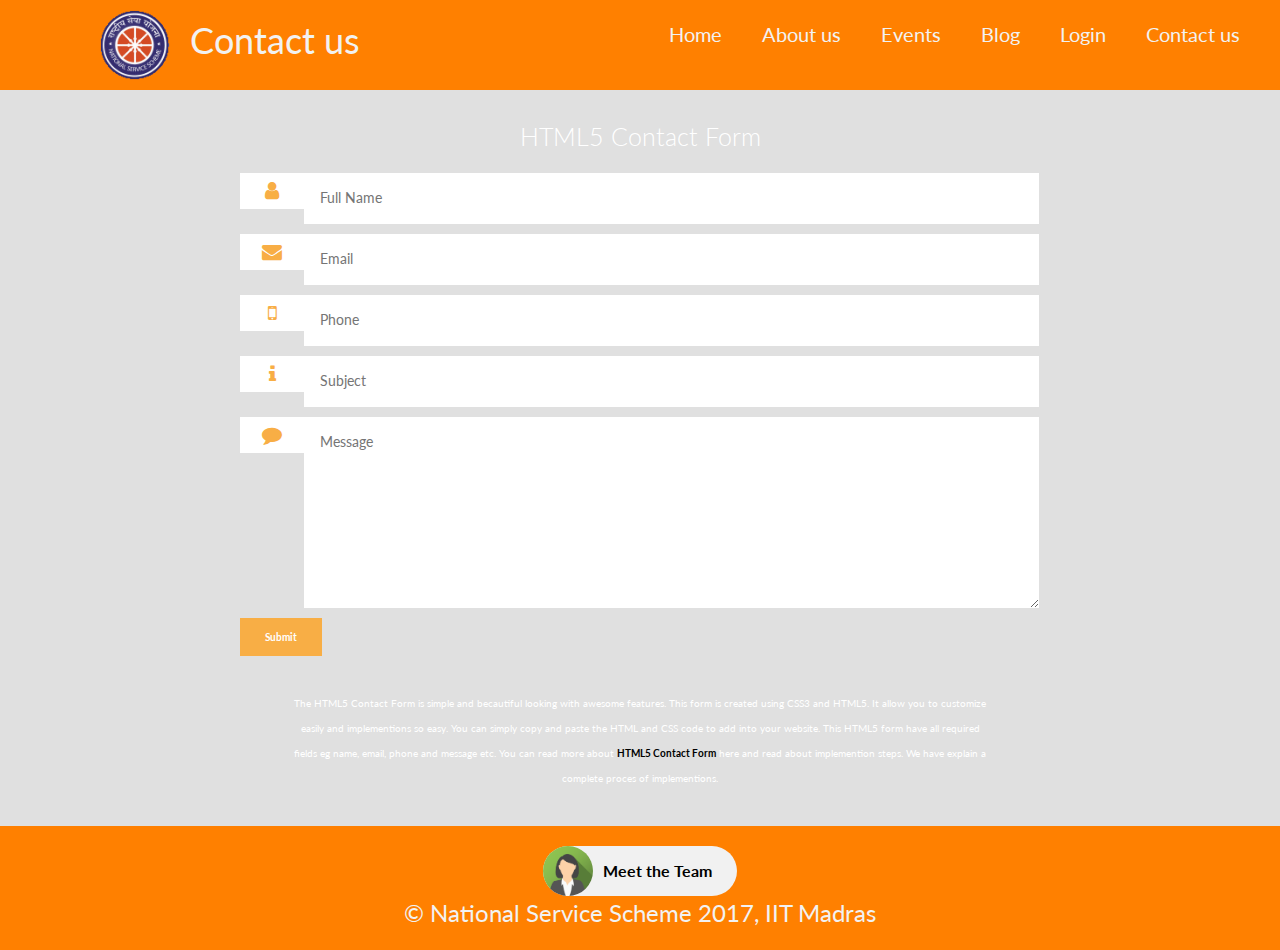
<file: contact5.html>
<!DOCTYPE html>
<html>
<head>

	<meta charset="utf-8">
	<meta name="viewport" content="width=device-width, initial-scale=1">
	<link rel="stylesheet" href="https://maxcdn.bootstrapcdn.com/bootstrap/3.3.7/css/bootstrap.min.css">	
	<link rel="stylesheet" href="stsh.css">
	<link rel="shortcut icon" type="image/x-icon" href="nss-symbol.gif" />
	<script src="https://ajax.googleapis.com/ajax/libs/jquery/3.2.1/jquery.min.js"></script>
	<script src="https://maxcdn.bootstrapcdn.com/bootstrap/3.3.7/js/bootstrap.min.js"></script>
	<title>National Service Scheme 2017</title>

<style>
@import url(http://fonts.googleapis.com/css?family=Lato:300,400,700);


body {
	background: #e0e0e0;
	color: #fff;
	font-weight: 400;
	font-size: 1em;
	font-family: 'Lato', Arial, sans-serif;
	margin:0;
	padding:0;
	padding-top:100px;
	padding-bottom:0px;
}
.ccheader {
	margin: 0 auto;
	padding: 2em;
	text-align: center;
}

.ccheader h1 {
	margin: 0;
	font-weight: 300;
	font-size: 2.5em;
	line-height: 1.3;
}
.ccheader {
	margin: 0 auto;
	padding: 2em;
	text-align: center;
}

.ccheader h1 {
	margin: 0;
	font-weight: 300;
	font-size: 2.5em;
	line-height: 1.3;
}

/* Form CSS*/
.ccform {
   margin: 0 auto;
    width: 800px;
}
.ccfield-prepend{
	margin-bottom:10px;
	width:100%;
}

.ccform-addon{
	color:#f8ae45; 
	float:left;
	padding:8px;
	width:8%;
	background:#FFFFFF;
	text-align:center;	
}

.ccformfield {
	color:#000000; 
	background:#FFFFFF;
	border:none;
	padding:15.5px;
	width:91.9%;
	display:block;
	font-family: 'Lato',Arial,sans-serif;
	font-size:14px;
}

.ccformfield {
	font-family: 'Lato',Arial,sans-serif;
}
.ccbtn{
	display:block;
	border:none;
	background:#f8ae45;
	color:#FFFFFF;
	padding:12px 25px;
	cursor:pointer;
	text-decoration:none;
	font-weight:bold;
}
.ccbtn:hover{
	background:#d8850e;

}
.credit {
  width: 800px;
  clear:both;
margin:0 auto;
  line-height:25px;
 padding: 25px 50px; 
text-align: center;
}
.credit em{
margin-right:5px;
}
.credit a {
color: #000;
font-weight: bold;
text-decoration: none;
}
</style>
</head>

<body>
<link href="http://netdna.bootstrapcdn.com/font-awesome/4.0.3/css/font-awesome.css" rel="stylesheet">

	<div class="topnav" id="myTopnav" style="padding:10px 20px 10px 100px">
		<img src="nss-symbol.gif" height="70"; width="70"></img>Contact us
		<a href="trial.html">Contact us</a>
		<a href="login1.html">Login</a>
		<a href="#blog">Blog</a>
		<a href="#events">Events</a>
		<a href="#about">About us</a>
		<a href="nsstrial1.html">Home</a>
		<a href="javascript:void(0);" style="font-size:15px;" class="icon" onclick="myFunction()">&#9776;</a>
	</div>

<header class="ccheader">
    <h1>HTML5 Contact Form</h1>	
</header>
<div class="wrapper">
    <form method="post" action="" class="ccform">
    <div class="ccfield-prepend">
        <span class="ccform-addon"><i class="fa fa-user fa-2x"></i></span>
        <input class="ccformfield" type="text" placeholder="Full Name" required>
    </div>
    <div class="ccfield-prepend">
        <span class="ccform-addon"><i class="fa fa-envelope fa-2x"></i></span>
        <input class="ccformfield" type="text" placeholder="Email" required>
    </div>
    <div class="ccfield-prepend">
        <span class="ccform-addon"><i class="fa fa-mobile-phone fa-2x"></i></span>
        <input class="ccformfield" type="text" placeholder="Phone">
    </div>
     <div class="ccfield-prepend">
        <span class="ccform-addon"><i class="fa fa-info fa-2x"></i></span>
        <input class="ccformfield" type="text" placeholder="Subject" required>
    </div>
    <div class="ccfield-prepend">
        <span class="ccform-addon"><i class="fa fa-comment fa-2x"></i></span>
        <textarea class="ccformfield" name="comments" rows="8" placeholder="Message" required></textarea>
    </div>
    <div class="ccfield-prepend">
        <input class="ccbtn" type="submit" value="Submit">
    </div>
    </form>
</div>
<div class="credit">
<p>The HTML5 Contact Form is simple and becautiful looking with awesome features. This form is created using CSS3 and HTML5. It allow you to customize easily and implementions so easy. You can simply copy and paste the HTML and CSS code to add into your website. This HTML5 form have all required fields eg name, email, phone and message etc. You can read more about <a href="http://codeconvey.com/creating-simple-html5-contact-form/" target="_blank">HTML5 Contact Form</a> here and read about implemention steps. We have explain a complete proces of implementions.</p>
</div>

	<footer class="site-footer" align="right">
		
		<div class="chip">
			<img src="img_avatar2.png" alt="Person" width="96" height="96">
			<b>Meet the Team</b>
		</div>
		<br>
		<center>© National Service Scheme 2017, IIT Madras</center>
		
	</footer>
	
<script>
	
		function myFunction() {
		var x = document.getElementById("myTopnav");
		if (x.className === "topnav") {
			x.className += " responsive";
		} else {
			x.className = "topnav";
		}
	}
</script>
	
</body>
</html>
</file>
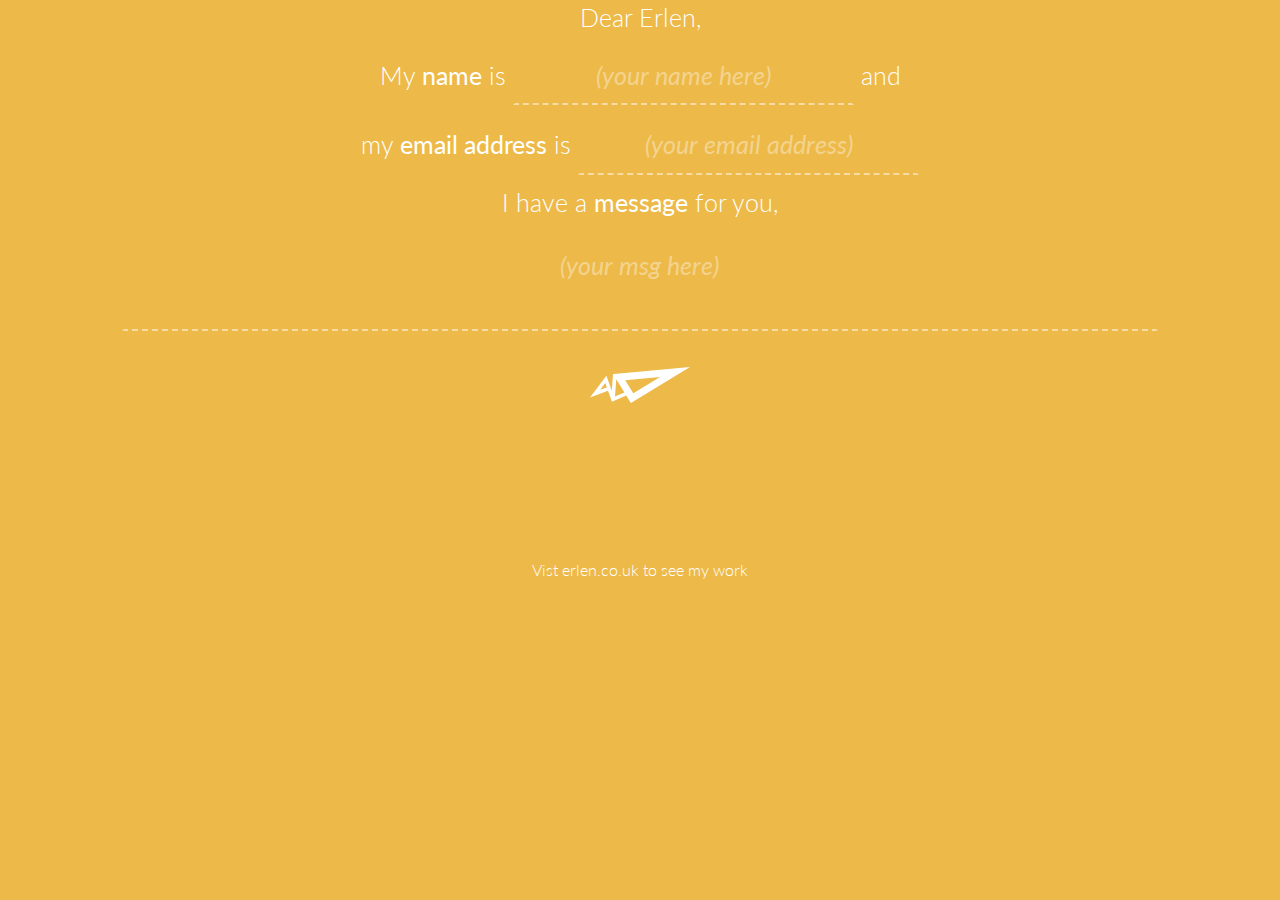
<file: contact7.html>
<!DOCTYPE html>
<html>
<head>

	<meta charset="utf-8">
	<meta name="viewport" content="width=device-width, initial-scale=1">
	<link rel="stylesheet" href="https://maxcdn.bootstrapcdn.com/bootstrap/3.3.7/css/bootstrap.min.css">	
	<link rel="stylesheet" href="stsh.css">
	<link rel="shortcut icon" type="image/x-icon" href="nss-symbol.gif" />
	<script src="https://ajax.googleapis.com/ajax/libs/jquery/3.2.1/jquery.min.js"></script>
	<script src="https://maxcdn.bootstrapcdn.com/bootstrap/3.3.7/js/bootstrap.min.js"></script>
	<title>National Service Scheme 2017</title>

<style>
body {
  font-family: 'Lato', georgia;
  font-size: 25px;
  color: rgba(255, 255, 255, 1);
  background-color: rgba(236, 181, 62, 0.95);
  text-align: center;
  font-weight: 300;
  -webkit-font-smoothing: antialiased;
}

#contact-form {
  max-width: 90%;
  margin: 0 auto;
}

label {
  font-weight: 400;
  cursor: pointer;
}

textarea,
input {
  border: none;
  outline: none;
  border-radius: 0;
  text-align: center;
  background: none;
  font-weight: 700;
  font-family: 'Lato', georgia;
  font-size: 25px;
  color: rgba(255, 255, 255, 1);
  max-width: 90%;
  padding: 1rem;
  border: 2px dashed rgba(255, 255, 255, 0);
  box-sizing: border-box;
  cursor: text;
}

textarea {
  text-align: left;
  /* overflow:hidden; */
  
  resize: none;
  width: 90%;
  border-color: rgba(255, 255, 255, 0)
}

textarea:focus {
  background-color: rgba(255, 255, 255, 0.2);
  border: 2px dashed rgba(255, 255, 255, 1);
}

textarea:focus:required:valid {
  border: 2px solid rgba(255, 255, 255, 0);
  border-bottom: 2px solid rgba(255, 255, 255, 0.2);
}

textarea:required:valid {
  border-bottom: 2px solid rgba(255, 255, 255, 0.2);
}

input {
  border-bottom: 2px dashed rgba(255, 255, 255, 0.5);
}

input:required,
textarea:required {
  border-bottom: 2px dashed rgba(255, 255, 255, 0.5);
}

input:focus {
  border-bottom: 2px dashed rgba(255, 255, 255, 1);
  background-color: rgba(255, 255, 255, 0.2);
}

input:required:valid {
  border-bottom: 2px solid rgba(255, 255, 255, 0.2);
}

input:required:invalid {
  color: rgba(255, 255, 255, 0.5);
}

::-webkit-input-placeholder {
  text-align: center;
  color: rgba(255, 255, 255, 0.4);
  font-style: italic;
  font-weight: 400;
}

:-moz-placeholder {
  /* Firefox 18- */
  
  text-align: center;
  color: rgba(255, 255, 255, 0.4);
  font-style: italic;
  font-weight: 400;
}

::-moz-placeholder {
  /* Firefox 19+ */
  
  text-align: center;
  color: rgba(255, 255, 255, 0.4);
  font-style: italic;
  font-weight: 400;
}

:-ms-input-placeholder {
  text-align: center;
  color: rgba(255, 255, 255, 0.4);
  font-style: italic;
  font-weight: 400;
}

.expanding {
  vertical-align: top;
}

.send-icn {
  fill: rgba(255, 255, 255, 1)
}

.send-icn:hover {
  fill: rgba(0, 0, 0, 1);
  cursor: pointer;
}

button {
  background: none;
  border: none;
  outline: none;
  margin: 2vmax;
}

button:hover small {
  opacity: 1;
}

small {
  display: block;
  opacity: 0;
}

.website {
  opacity: 1;
  font-size: 16px;
  color: white;
  position: relative;
  text-align: center;
  display: block;
  margin-top: 7%;
  
}

.website a {
  color: white;
}
</style>
</head>

<body>
<link href='http://fonts.googleapis.com/css?family=Lato' rel='stylesheet' type='text/css'>

<form id="contact-form">
  <p>Dear Erlen,</p>
  <p>My
    <label for="your-name">name</label> is
    <input type="text" name="your-name" id="your-name" minlength="3" placeholder="(your name here)" required> and</p>

  <p>my
    <label for="email">email address</label> is
    <input type="email" name="your-email" id="email" placeholder="(your email address)" required>
  </p>

  <p> I have a
    <label for="your-message">message</label> for you,</p>

  <p>
    <textarea name="your-message" id="your-message" placeholder="(your msg here)" class="expanding" required></textarea>
  </p>
  <p>
    <button type="submit">
      <svg version="1.1" class="send-icn" xmlns="http://www.w3.org/2000/svg" xmlns:xlink="http://www.w3.org/1999/xlink" x="0px" y="0px" width="100px" height="36px" viewBox="0 0 100 36" enable-background="new 0 0 100 36" xml:space="preserve">
        <path d="M100,0L100,0 M23.8,7.1L100,0L40.9,36l-4.7-7.5L22,34.8l-4-11L0,30.5L16.4,8.7l5.4,15L23,7L23.8,7.1z M16.8,20.4l-1.5-4.3
	l-5.1,6.7L16.8,20.4z M34.4,25.4l-8.1-13.1L25,29.6L34.4,25.4z M35.2,13.2l8.1,13.1L70,9.9L35.2,13.2z" />
      </svg>
      <small>send</small>
    </button>
  </p>
</form>

<small class='website'>Vist <a href='http://www.erlen.co.uk/' target='_blank'>erlen.co.uk</a> to see my work</small>

<script>
// Auto resize input
function resizeInput() {
    $(this).attr('size', $(this).val().length);
}

$('input[type="text"], input[type="email"]')
    // event handler
    .keyup(resizeInput)
    // resize on page load
    .each(resizeInput);


console.clear();
// Adapted from georgepapadakis.me/demo/expanding-textarea.html
(function(){
  
  var textareas = document.querySelectorAll('.expanding'),
      
      resize = function(t) {
        t.style.height = 'auto';
        t.style.overflow = 'hidden'; // Ensure scrollbar doesn't interfere with the true height of the text.
        t.style.height = (t.scrollHeight + t.offset ) + 'px';
        t.style.overflow = '';
      },
      
      attachResize = function(t) {
        if ( t ) {
          console.log('t.className',t.className);
          t.offset = !window.opera ? (t.offsetHeight - t.clientHeight) : (t.offsetHeight + parseInt(window.getComputedStyle(t, null).getPropertyValue('border-top-width')));

          resize(t);

          if ( t.addEventListener ) {
            t.addEventListener('input', function() { resize(t); });
            t.addEventListener('mouseup', function() { resize(t); }); // set height after user resize
          }

          t['attachEvent'] && t.attachEvent('onkeyup', function() { resize(t); });
        }
      };
  
  // IE7 support
  if ( !document.querySelectorAll ) {
  
    function getElementsByClass(searchClass,node,tag) {
      var classElements = new Array();
      node = node || document;
      tag = tag || '*';
      var els = node.getElementsByTagName(tag);
      var elsLen = els.length;
      var pattern = new RegExp("(^|\\s)"+searchClass+"(\\s|$)");
      for (i = 0, j = 0; i < elsLen; i++) {
        if ( pattern.test(els[i].className) ) {
          classElements[j] = els[i];
          j++;
        }
      }
      return classElements;
    }
    
    textareas = getElementsByClass('expanding');
  }
  
  for (var i = 0; i < textareas.length; i++ ) {
    attachResize(textareas[i]);
  }
  
})();
</script>
</body>
</html>
</file>
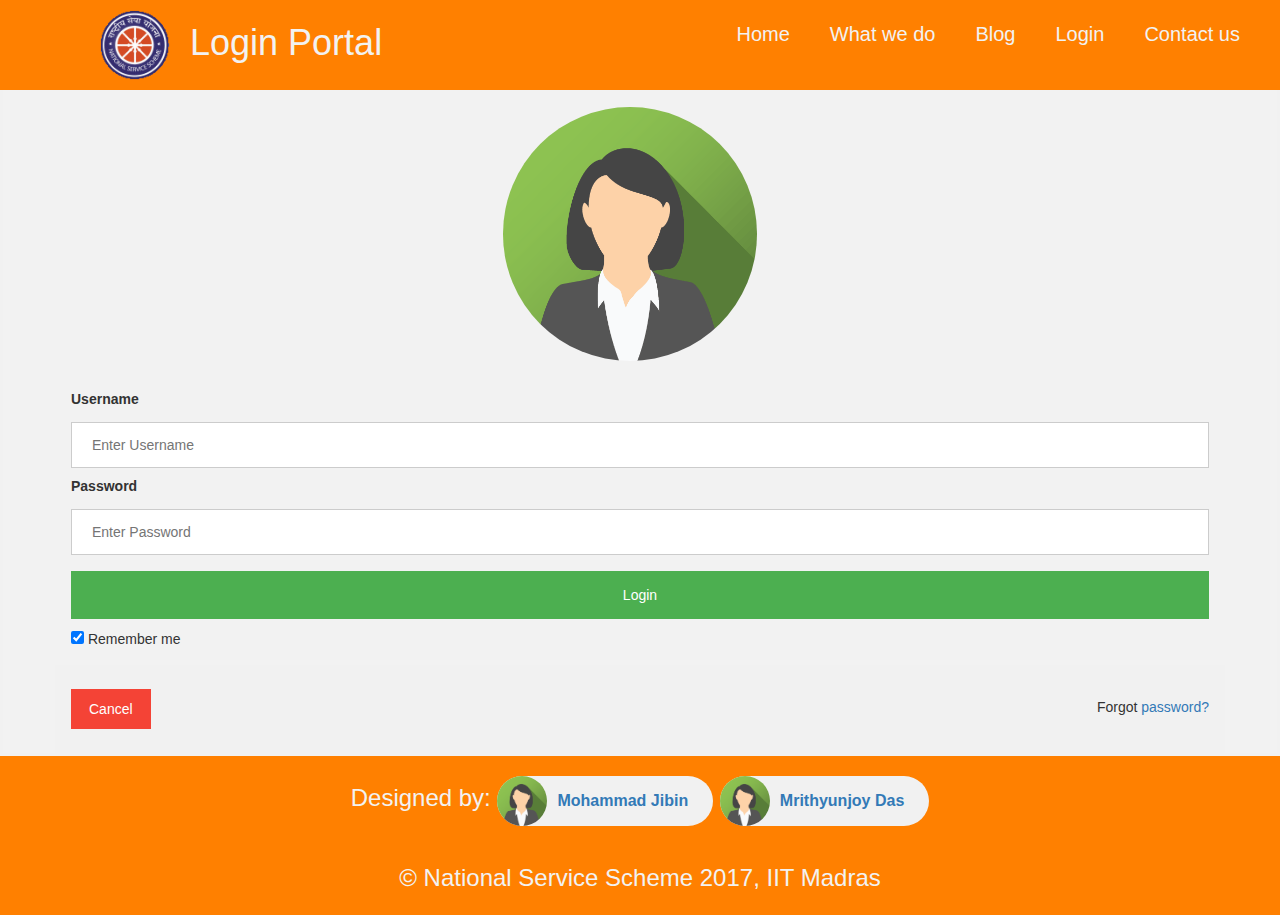
<file: login1.html>
﻿<!DOCTYPE html>
<html>
<head>

	<meta charset="utf-8">
	<meta name="viewport" content="width=device-width, initial-scale=1">
	<link rel="stylesheet" href="https://maxcdn.bootstrapcdn.com/bootstrap/3.3.7/css/bootstrap.min.css">	
	<link rel="stylesheet" href="stsh.css">
	<link rel="shortcut icon" type="image/x-icon" href="nss-symbol.gif" />
	<script src="https://ajax.googleapis.com/ajax/libs/jquery/3.2.1/jquery.min.js"></script>
	<script src="https://maxcdn.bootstrapcdn.com/bootstrap/3.3.7/js/bootstrap.min.js"></script>
	<title>National Service Scheme 2017</title>

<style>
	form {
		border: 3px solid #f1f1f1;
	}

	input[type=text], input[type=password] {
		width: 100%;
		padding: 12px 20px;
		margin: 8px 0;
		display: inline-block;
		border: 1px solid #ccc;
		box-sizing: border-box;
	}

	button {
		background-color: #4CAF50;
		color: white;
		padding: 14px 20px;
		margin: 8px 0;
		border: none;
		cursor: pointer;
		width: 100%;
	}

	button:hover {
		opacity: 0.8;
	}

	.cancelbtn {
		width: auto;
		padding: 10px 18px;
		background-color: #f44336;
	}	

	.imgcontainer {
		text-align: center;
		margin: 24px 0 12px 0;
	}	

	img.avatar {
		width: 20%;
		height: 20%;
		border-radius: 50%;
	}	

	.container {
		padding: 16px;
	}	

	span.psw {
		float: right;
		padding-top: 16px;
	}

	/* Change styles for span and cancel button on extra small screens */
	@media screen and (max-width: 300px) {
		span.psw {
		display: block;
		float: none;
		}
		.cancelbtn {
		width: 100%;
		}
	}
</style>

</head>

<body>

	<div class="topnav" id="myTopnav" style="padding:10px 20px 10px 100px">
		<img src="nss-symbol.gif" height="70"; width="70"></img>Login Portal
		<a href="contact6.html">Contact us</a>
		<a href="login1.html">Login</a>
		<a href="blog1.html">Blog</a>
		<a href="about.html">What we do</a>
		<a href="index.html">Home</a>
		<a href="javascript:void(0);" style="font-size:15px;" class="icon" onclick="myFunction()">&#9776;</a>
	</div>

	<form action="/action_page.php" style="padding-top:80px">
		<div class="imgcontainer">
			<img src="img_avatar2.png" alt="Avatar" class="avatar">
		</div>

		<div class="container">
			<label><b>Username</b></label>
			<input type="text" placeholder="Enter Username" name="uname" required>

			<label><b>Password</b></label>
			<input type="password" placeholder="Enter Password" name="psw" required>
        
			<button type="submit">Login</button>
			<input type="checkbox" checked="checked"> Remember me
		</div>

		<div class="container" style="background-color:#f1f1f1">
			<button type="button" class="cancelbtn">Cancel</button>
			<span class="psw">Forgot <a href="#">password?</a></span>
		</div>
	</form>

	<footer class="site-footer">
		
		Designed by: 
		<div class="chip">
			<a href="MoJi7.html">
				<img src="img_avatar2.png" alt="Person" width="96" height="96">
				<b>Mohammad Jibin</b>
			</a>
		</div>
		<div class="chip"">
			<a href="JDas.html">
				<img src="img_avatar2.png" alt="Person" width="96" height="96">
				<b>Mrithyunjoy Das</b>
			</a>
		</div>
		<br><br>
		<center>© National Service Scheme 2017, IIT Madras</center>
		
	</footer>
	
	<script>
	
		function myFunction() {
		var x = document.getElementById("myTopnav");
		if (x.className === "topnav") {
			x.className += " responsive";
		} else {
			x.className = "topnav";
		}
	}
	
	</script>
	

</body>
</html>
</file>
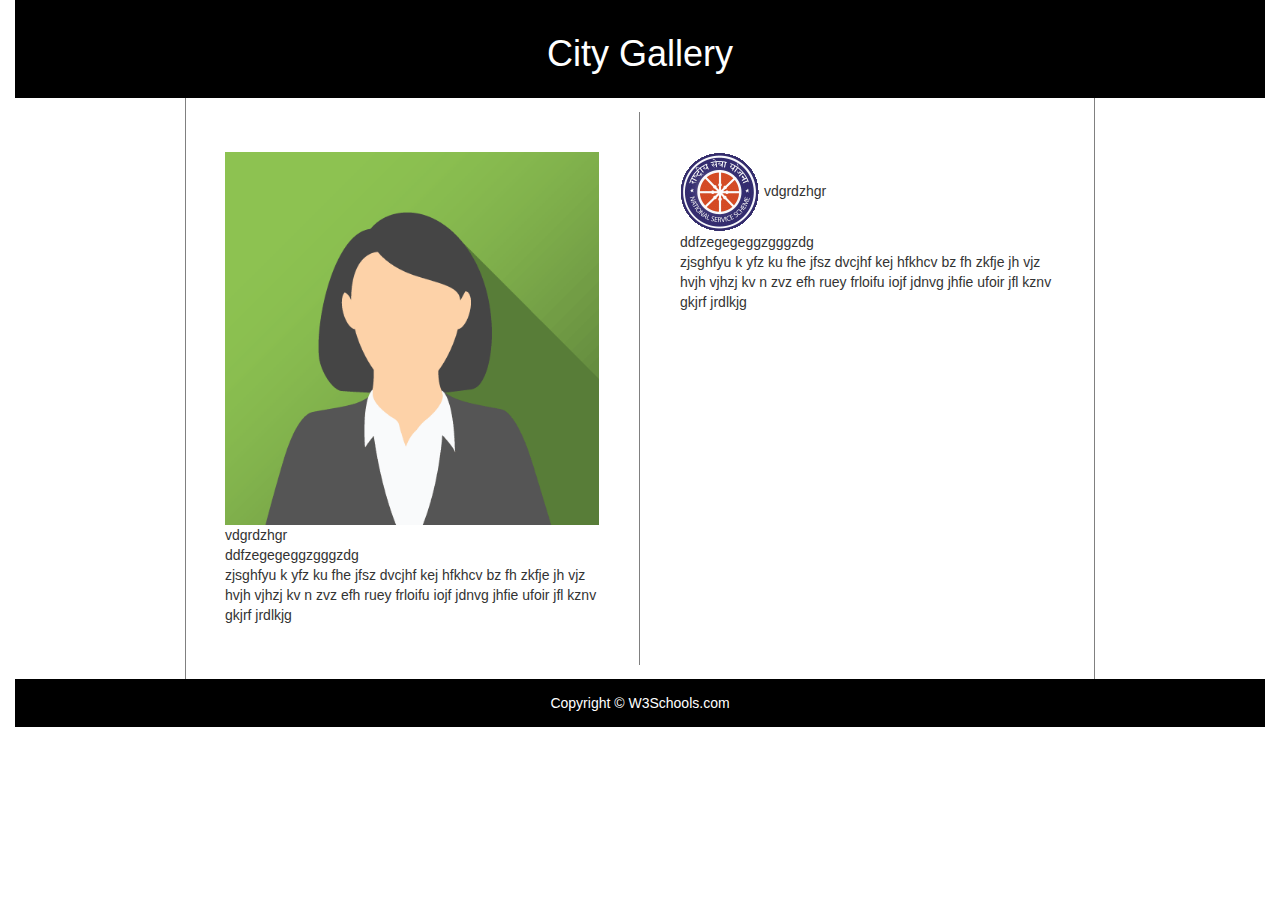
<file: test.html>
<!DOCTYPE html>
<html>
<head>
  <title>Bootstrap Example</title>
  <meta charset="utf-8">
  <meta name="viewport" content="width=device-width, initial-scale=1">
  <link rel="stylesheet" href="https://maxcdn.bootstrapcdn.com/bootstrap/3.3.7/css/bootstrap.min.css">
  <script src="https://ajax.googleapis.com/ajax/libs/jquery/3.2.1/jquery.min.js"></script>
  <script src="https://maxcdn.bootstrapcdn.com/bootstrap/3.3.7/js/bootstrap.min.js"></script>

<style>
div.container {
    width: 100%;}

header, footer {
	width: 100%;
    padding: 1em;
    color: white;
    background-color: black;
    text-align: center;
}

article {
    margin: 0px 170px 0px 170px;
    border-left: 1px solid gray;
    border-right: 1px solid gray;
    padding: 1em;
    overflow: hidden;
}

</style>
</head>

<body>
<div class="container">

<header>
   <h1>City Gallery</h1>
</header>

<article>
<div class="row">
	<div class="col-sm-6" style="padding:40px; border-right:1px solid gray">
		<img src="img_avatar2.png" width="100%">
		vdgrdzhgr<br>ddfzegegeggzgggzdg<br>zjsghfyu k yfz ku fhe jfsz dvcjhf kej hfkhcv bz fh zkfje jh vjz hvjh vjhzj kv n zvz efh ruey frloifu iojf jdnvg jhfie ufoir jfl kznv gkjrf jrdlkjg
	</div>
	<div class="col-sm-6" style="padding:40px">
		<img src="nss-symbol.gif">
		vdgrdzhgr<br>ddfzegegeggzgggzdg<br>zjsghfyu k yfz ku fhe jfsz dvcjhf kej hfkhcv bz fh zkfje jh vjz hvjh vjhzj kv n zvz efh ruey frloifu iojf jdnvg jhfie ufoir jfl kznv gkjrf jrdlkjg
	</div>
</div>
</article>

<footer>Copyright &copy; W3Schools.com</footer>

</div>
</body>
</html>
</file>
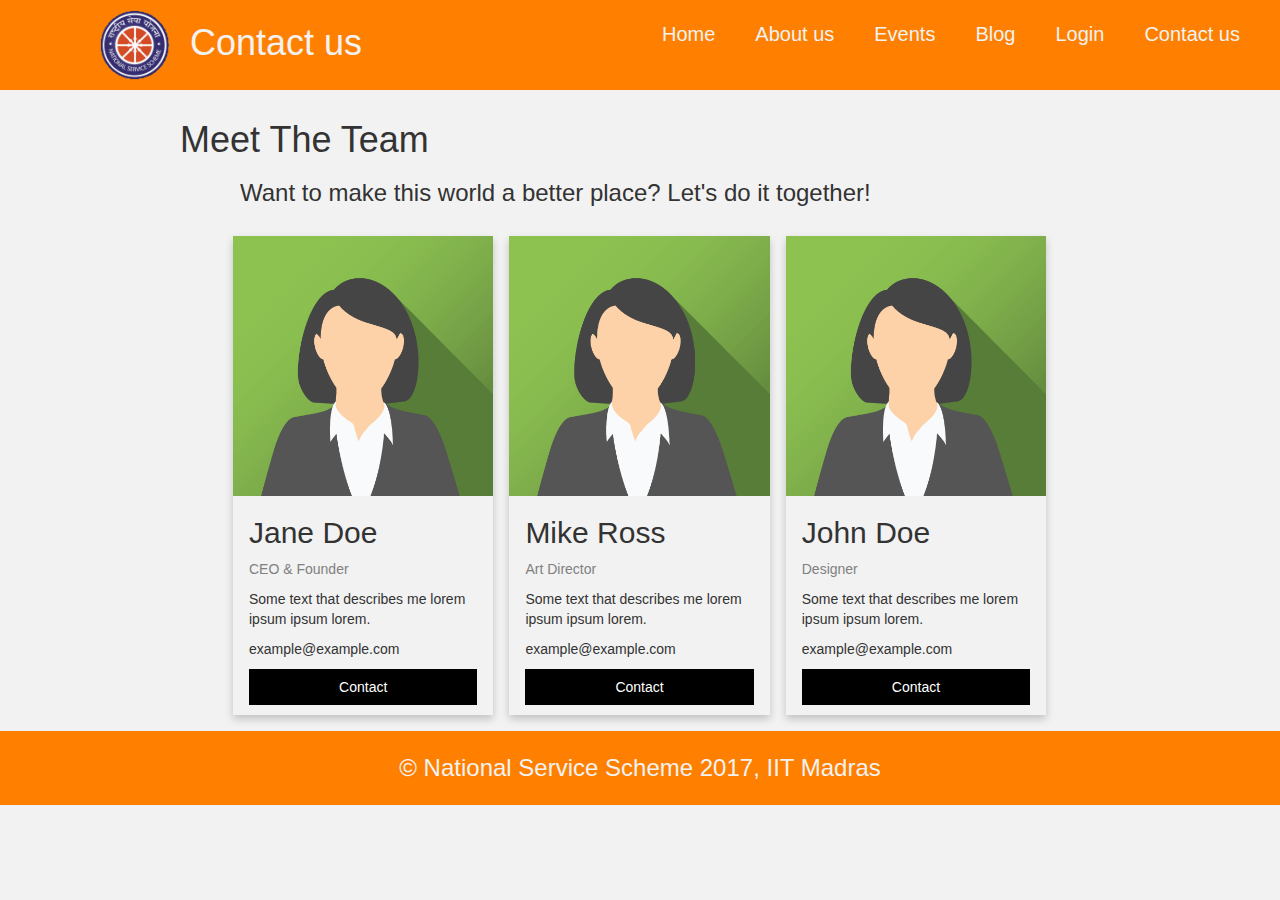
<file: trial.html>
<!DOCTYPE html>
<html>
<head>
<style>
html {
  box-sizing: border-box;
}

*, *:before, *:after {
  box-sizing: inherit;
}

.column {
  float: left;
  width: 33.3%;
  margin-bottom: 16px;
  padding: 0 8px;
}

@media (max-width: 650px) {
  .column {
    width: 100%;
    display: block;
  }
}

.card {
  box-shadow: 0 4px 8px 0 rgba(0, 0, 0, 0.2);
}

.container1 {
  padding: 0 16px;
}

.container1::after, .row::after {
  content: "";
  clear: both;
  display: table;
}

.title {
  color: grey;
}

.button {
  border: none;
  outline: 0;
  display: inline-block;
  padding: 8px;
  color: white;
  background-color: #000;
  text-align: center;
  cursor: pointer;
  width: 100%;
}

.button:hover {
  background-color: #555;
}

img.avatar {
	width:100%;
	height:100%;
}

</style>

	<meta charset="utf-8">
	<meta name="viewport" content="width=device-width, initial-scale=1">
	<link rel="stylesheet" href="https://maxcdn.bootstrapcdn.com/bootstrap/3.3.7/css/bootstrap.min.css">	
	<link rel="stylesheet" href="stsh.css">
	<link rel="shortcut icon" type="image/x-icon" href="nss-symbol.gif" />
	<script src="https://ajax.googleapis.com/ajax/libs/jquery/3.2.1/jquery.min.js"></script>
	<script src="https://maxcdn.bootstrapcdn.com/bootstrap/3.3.7/js/bootstrap.min.js"></script>
	<title>National Service Scheme 2017</title>

</head>
<body>

	<div class="topnav" id="myTopnav" style="padding:10px 20px 10px 100px">
		<img src="nss-symbol.gif" height="70"; width="70"></img>Contact us
		<a href="trial.html">Contact us</a>
		<a href="login1.html">Login</a>
		<a href="#blog">Blog</a>
		<a href="#events">Events</a>
		<a href="#about">About us</a>
		<a href="nsstrial1.html">Home</a>
		<a href="javascript:void(0);" style="font-size:15px;" class="icon" onclick="myFunction()">&#9776;</a>
	</div>

<h1 style="padding:100px 0px 0px 180px">Meet The Team</h1>
<h3 style="padding:0px 0px 0px 240px">Want to make this world a better place? Let's do it together!</h3>
<br>

<div class="row" style="padding:0px 240px 0px 240px">
  <div class="column">
    <div class="card">
      <img src="img_avatar2.png" alt="Jane" class="avatar">
      <div class="container1">
        <h2>Jane Doe</h2>
        <p class="title">CEO & Founder</p>
        <p>Some text that describes me lorem ipsum ipsum lorem.</p>
        <p>example@example.com</p>
        <p><button class="button">Contact</button></p>
      </div>
    </div>
  </div>

  <div class="column">
    <div class="card">
      <img src="img_avatar2.png" alt="Mike" class="avatar">
      <div class="container1">
        <h2>Mike Ross</h2>
        <p class="title">Art Director</p>
        <p>Some text that describes me lorem ipsum ipsum lorem.</p>
        <p>example@example.com</p>
        <p><button class="button">Contact</button></p>
      </div>
    </div>
  </div>
  <div class="column">
    <div class="card">
      <img src="img_avatar2.png" alt="John" class="avatar">
      <div class="container1">
        <h2>John Doe</h2>
        <p class="title">Designer</p>
        <p>Some text that describes me lorem ipsum ipsum lorem.</p>
        <p>example@example.com</p>
        <p><button class="button">Contact</button></p>
      </div>
    </div>
  </div>
</div>

	<footer class="site-footer" align="center">
		
		© National Service Scheme 2017, IIT Madras
		
	</footer>
	
	<script>
	
		function myFunction() {
		var x = document.getElementById("myTopnav");
		if (x.className === "topnav") {
			x.className += " responsive";
		} else {
			x.className = "topnav";
		}
	}
	
	</script>

</body>
</html>
</file>
<file: stsh.css>
body {margin:0;
background-color:#f2f2f2;
height:100%;}

#myBtn {
  display: none;
  position: fixed;
  bottom: 20px;
  left: 30px;
  z-index: 99;
  border: none;
  outline: none;
  background-color: #444;
  color: white;
  cursor: pointer;
  padding: 15px;
  border-radius: 10px;
}

#myBtn:hover {
  background-color: #555;
}

.topnav {
  overflow: hidden;
  background-color: #ff8000;
  position: fixed;
  top: 0;
  width: 100%;
  font-size: 36px;
  color: #f2f2f2;
}

.topnav a {
  float: right;
  display: block;
  color: #f2f2f2;
  text-align: center;
  padding: 10px 20px;
  text-decoration: none;
  font-size: 20px;
}

.topnav a:hover {
  background-color: #ff9900;
  color: black;
}

.topnav .icon {
  display: none;
}

@media screen and (max-width: 930px) {
  .topnav a:not(:first-child) {display: none;}
  .topnav a.icon {
    float: right;
    display: block;
  }
}

@media screen and (max-width: 930px) {
  .topnav.responsive {position: relative;}
  .topnav.responsive .icon {
    position: absolute;
	right: 0;
    top: 0;
  }
  .topnav.responsive a {
    float: none;
    display: block;
    text-align: left;
  }

}

.extranav {
background-color:#ff8000;
color: #f2f2f2;
font-size: 40px;
padding-top:140px;
padding-left:180px;
}

img {
	margin-right: 20px;
}

.site-footer {
	background-color:#ff8000;
	font-size: 24px;
	color: #f2f2f2;
	padding: 20px 0px;
	top: auto;
	bottom: 0;
	position: relative;
	text-align: center;
}

.chip {
//    float: right;
    display: inline-block;
    padding: 0 25px;
    height: 50px;
    font-size: 16px;
	color: black;
    line-height: 50px;
    border-radius: 25px;
    background-color: #f1f1f1;
}

.chip img {
    float: left;
    margin: 0 10px 0 -25px;
    height: 50px;
    width: 50px;
    border-radius: 50%;
}
</file>
